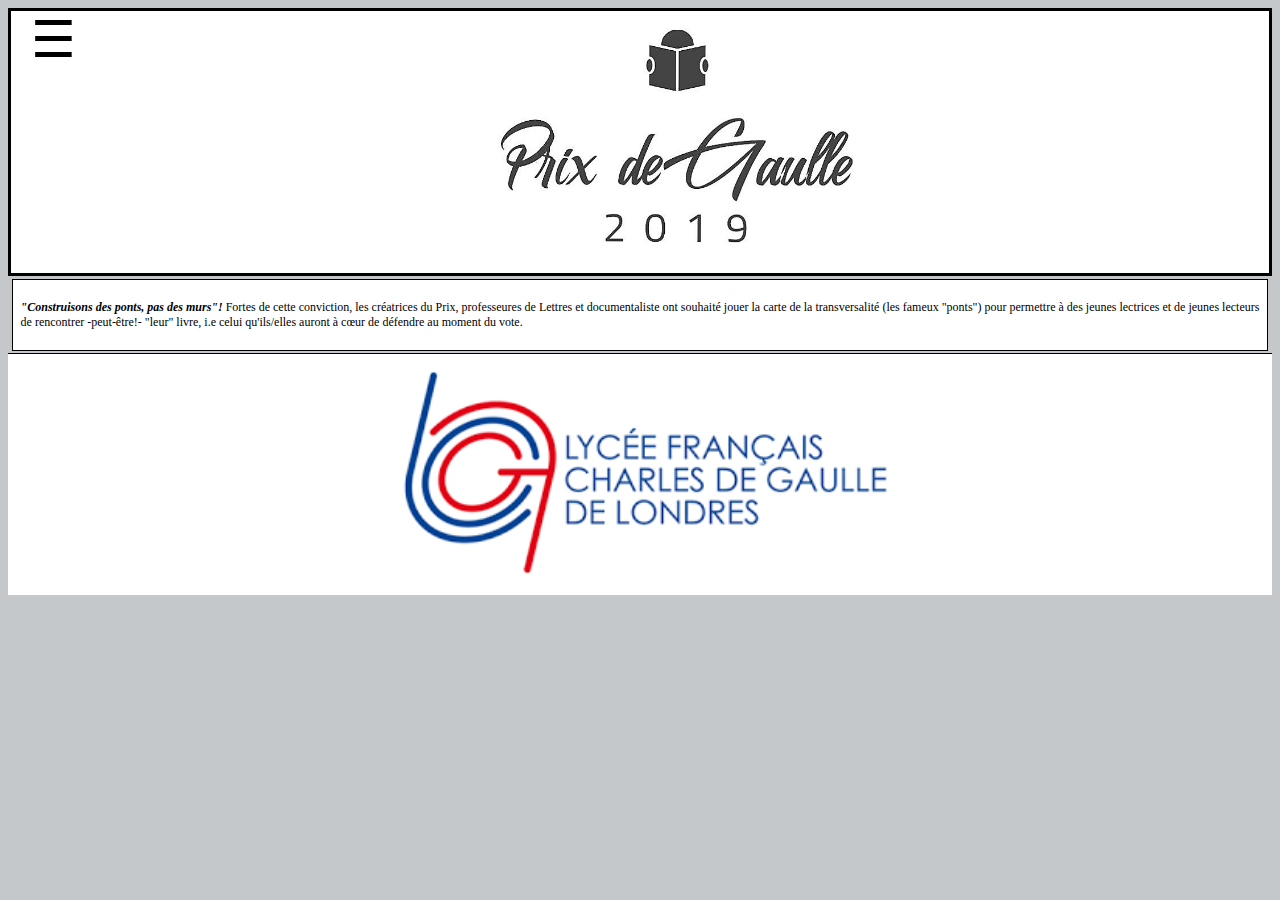
<file: PrixdeGaulle/index.html>
<!Doctype HTML>
<html>
<head>
    <title>Prix De Gaulle - Accueil</title>
    <link rel="stylesheet" href="mobile.css" type="text/css"/>
    <link rel="stylesheet" media="(max-width: 700px)" href="mobile.css">
    <meta name="viewport" content="width=device-width, initial-scale=1.0">
    <meta charset="utf-8">
    <link rel="shortcut icon" href="http://www.lyceefrancais.org.uk/sites/lfcg/themes/lfcg/favicon.ico">
</head>
<body>
    
    
    <div id="mySidenav" class="sidenav">
        <a href="index.html"><img src="images/logos/pdg_logo.jpg" alt="pdg_logo" style="height: 80px; max-width: 100%; border-radius: 50%"></a>
        <a href="javascript:void(0)" class="closebtn" onclick="closeNav()">&times;</a>
        <a href="index.html">Accueil</a>
        <a href="selection.html">Séléction</a>
        <a href="auteurs.html">Auteurs</a>
        <a href="http://www.lyceefrancais.org.uk/">Lycée Français</a>
        <a href="https://www.instagram.com/prixdegaulle/?hl=en">Instagram</a>
</div>
    <script>
function openNav() {
  document.getElementById("mySidenav").style.width = "300px";
}

function closeNav() {
  document.getElementById("mySidenav").style.width = "0";
}
</script>    
    <div class="nav_menu">
         <a target="_blank" href="http://www.lyceefrancais.org.uk/">
             <img src="images/logos/download.png" alt="lfcg_logo" id="lfcg_logo"></a>
        <a target="_blank" href="https://www.instagram.com/prixdegaulle/?hl=en" >
            <img src="images/logos/insta_logo.jpg" id="insta_logo" alt="intagram_logo">
        </a>
        <a href="index.html">
            <img id="pdg_logo" src="images/logos/pdg_logo.jpg">
        </a>
        
            <span style="font-size:50px ;cursor:pointer; float: left; margin-left: 20px" onclick="openNav()">&#9776;</span>
        
        <br style="clear: both;" />
        <div class="nav">
        <a class="button" href="index.html" class="nav" style="border-bottom-color: blue" id="active">
            Accueil
        </a>
        <a class="button" href="selection.html" class="nav" style="border-bottom-color: lightgray">
            Séléction
        </a>
        <a class="button" href="auteurs.html" class="nav" style="border-bottom-color: red">
            Auteurs
        </a>
        </div>
    </div>
    <div class="main_text">
        <p><i><b>"Construisons des ponts, pas des murs"!</b></i> Fortes de cette conviction, les créatrices du Prix, professeures de Lettres et documentaliste ont souhaité jouer la carte de la transversalité (les fameux "ponts") pour permettre à des jeunes lectrices et de jeunes lecteurs de rencontrer -peut-être!- "leur" livre, i.e celui qu'ils/elles auront à cœur de défendre au moment du vote.</p>
    </div>
    <div class="footer">
        <a href="http://www.lyceefrancais.org.uk/" target="_blank"><img src="images/logos/download.png" alt="lfcg_logo" id="footer_logo"></a>
    </div>
</body>
</html>
</file>
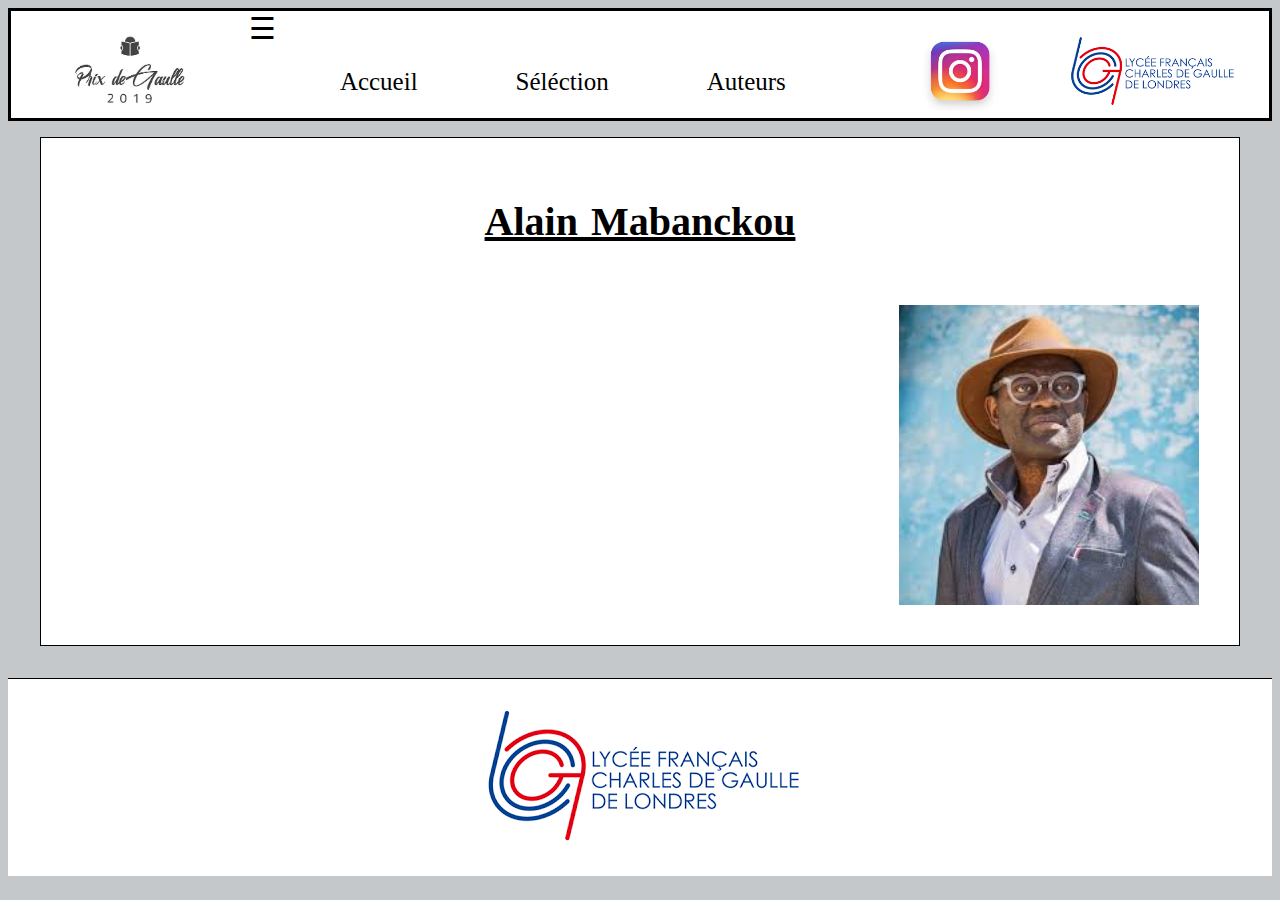
<file: PrixdeGaulle/alain_mabanckou.html>
<!Doctype HTML>
<html>
<head>
    <title>Prix De Gaulle - Alain Mabanckou</title>
    <link rel="stylesheet" href="main.css" type="text/css"/>
    <meta name="viewport" content="width=device-width, initial-scale=1.0">
    <meta charset="utf-8">
    <link rel="shortcut icon" href="http://www.lyceefrancais.org.uk/sites/lfcg/themes/lfcg/favicon.ico">
    <link rel="stylesheet" media="(max-width: 700px)" href="mobile.css">
</head>
<body>
    <div id="mySidenav" class="sidenav">
        <a href="javascript:void(0)" class="closebtn" onclick="closeNav()">&times;</a>
        <a href="index.html">Accueil</a>
        <a href="selection.html">Séléction</a>
        <a href="auteurs.html">Auteurs</a>
        <a href="http://www.lyceefrancais.org.uk/" target="_blank">Lycée Français</a>
        <a href="https://www.instagram.com/prixdegaulle/?hl=en" target="_blank">Instagram</a>
</div>
    <script>
function openNav() {
  document.getElementById("mySidenav").style.width = "300px";
}

function closeNav() {
  document.getElementById("mySidenav").style.width = "0";
}
</script>
    
    <div class="nav_menu">
         <a target="_blank" href="http://www.lyceefrancais.org.uk/">
             <img src="images/logos/download.png" alt="lfcg_logo" id="lfcg_logo"></a>
        <a target="_blank" href="https://www.instagram.com/prixdegaulle/?hl=en" >
            <img src="images/logos/insta_logo.jpg" id="insta_logo" alt="intagram_logo">
        </a>
        <a href="index.html">
            <img id="pdg_logo" src="images/logos/pdg_logo.jpg">
        </a>
        
        <span style="font-size:30px;cursor:pointer" onclick="openNav()">&#9776;</span>
        
        <div class="nav">
        <a class="button" href="index.html" class="nav" style="border-bottom-color: blue">
            Accueil
        </a>
        <a class="button" href="selection.html" class="nav" style="border-bottom-color: lightgray">
            Séléction
        </a>
        <a class="button" href="auteurs.html" class="nav" style="border-bottom-color: red">
            Auteurs
        </a>
        </div>
    </div>
   <div class="main_text">
        <h3>Alain Mabanckou</h3>
        <p></p>
        <img src="images/author_photos/A_MABANCKOU.jpeg" alt="alain_mackanbou" class="main_authors">
       <br style="clear: both;" />
    </div>
        <div class="footer">
        <a href="http://www.lyceefrancais.org.uk/" target="_blank"><img src="images/logos/download.png" alt="lfcg_logo"></a>
    </div>
</body>
</html>
</file>
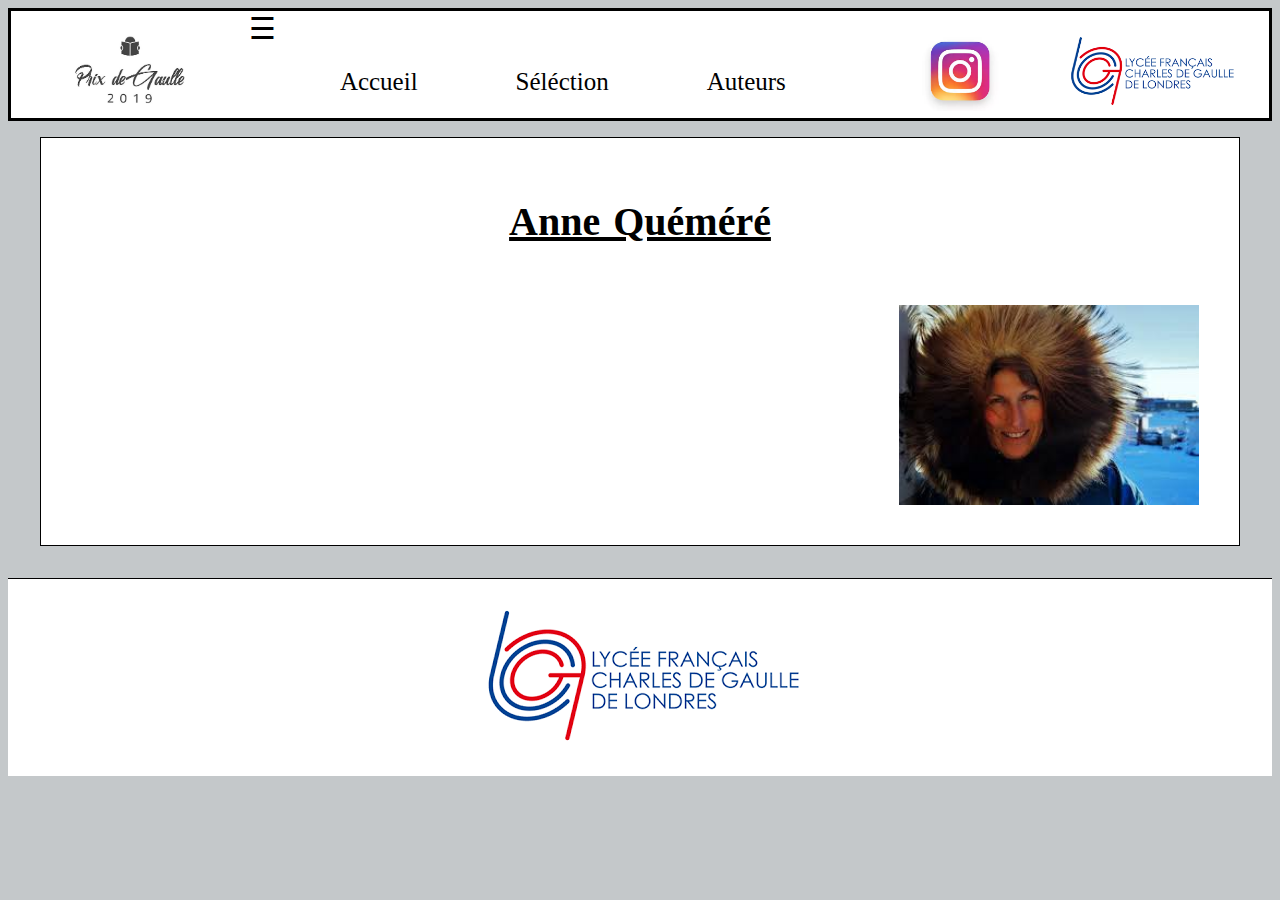
<file: PrixdeGaulle/anne_quemere.html>
<!Doctype HTML>
<html>
<head>
    <title>Prix De Gaulle - Anne Quémére</title>
    <link rel="stylesheet" href="main.css" type="text/css"/>
    <meta name="viewport" content="width=device-width, initial-scale=1.0">
    <meta charset="utf-8">
    <link rel="shortcut icon" href="http://www.lyceefrancais.org.uk/sites/lfcg/themes/lfcg/favicon.ico">
    <link rel="stylesheet" media="(max-width: 700px)" href="mobile.css">
</head>
<body>
    <div id="mySidenav" class="sidenav">
        <a href="javascript:void(0)" class="closebtn" onclick="closeNav()">&times;</a>
        <a href="index.html">Accueil</a>
        <a href="selection.html">Séléction</a>
        <a href="auteurs.html">Auteurs</a>
        <a href="http://www.lyceefrancais.org.uk/">Lycée Français</a>
        <a href="https://www.instagram.com/prixdegaulle/?hl=en">Instagram</a>
</div>
    <script>
function openNav() {
  document.getElementById("mySidenav").style.width = "300px";
}

function closeNav() {
  document.getElementById("mySidenav").style.width = "0";
}
</script>
    
    <div class="nav_menu">
         <a target="_blank" href="http://www.lyceefrancais.org.uk/">
             <img src="images/logos/download.png" alt="lfcg_logo" id="lfcg_logo"></a>
        <a target="_blank" href="https://www.instagram.com/prixdegaulle/?hl=en" >
            <img src="images/logos/insta_logo.jpg" id="insta_logo" alt="intagram_logo">
        </a>
        <a href="index.html">
            <img id="pdg_logo" src="images/logos/pdg_logo.jpg">
        </a>
        
        <span style="font-size:30px;cursor:pointer" onclick="openNav()">&#9776;</span>
        
        <div class="nav">
        <a class="button" href="index.html" class="nav" style="border-bottom-color: blue">
            Accueil
        </a>
        <a class="button" href="selection.html" class="nav" style="border-bottom-color: lightgray">
            Séléction
        </a>
        <a class="button" href="auteurs.html" class="nav" style="border-bottom-color: red">
            Auteurs
        </a>
        </div>
    </div>
<div class="main_text">
        <h3>Anne Quéméré</h3>
        <p></p>
        <img src="images/author_photos/A_QUEMERE.jpeg" alt="anne_quemere" class="main_authors">
        <br style="clear: both;" />
    </div>
        <div class="footer">
        <a href="http://www.lyceefrancais.org.uk/" target="_blank"><img src="images/logos/download.png" alt="lfcg_logo"></a>
    </div>
</body>
</html>
</file>
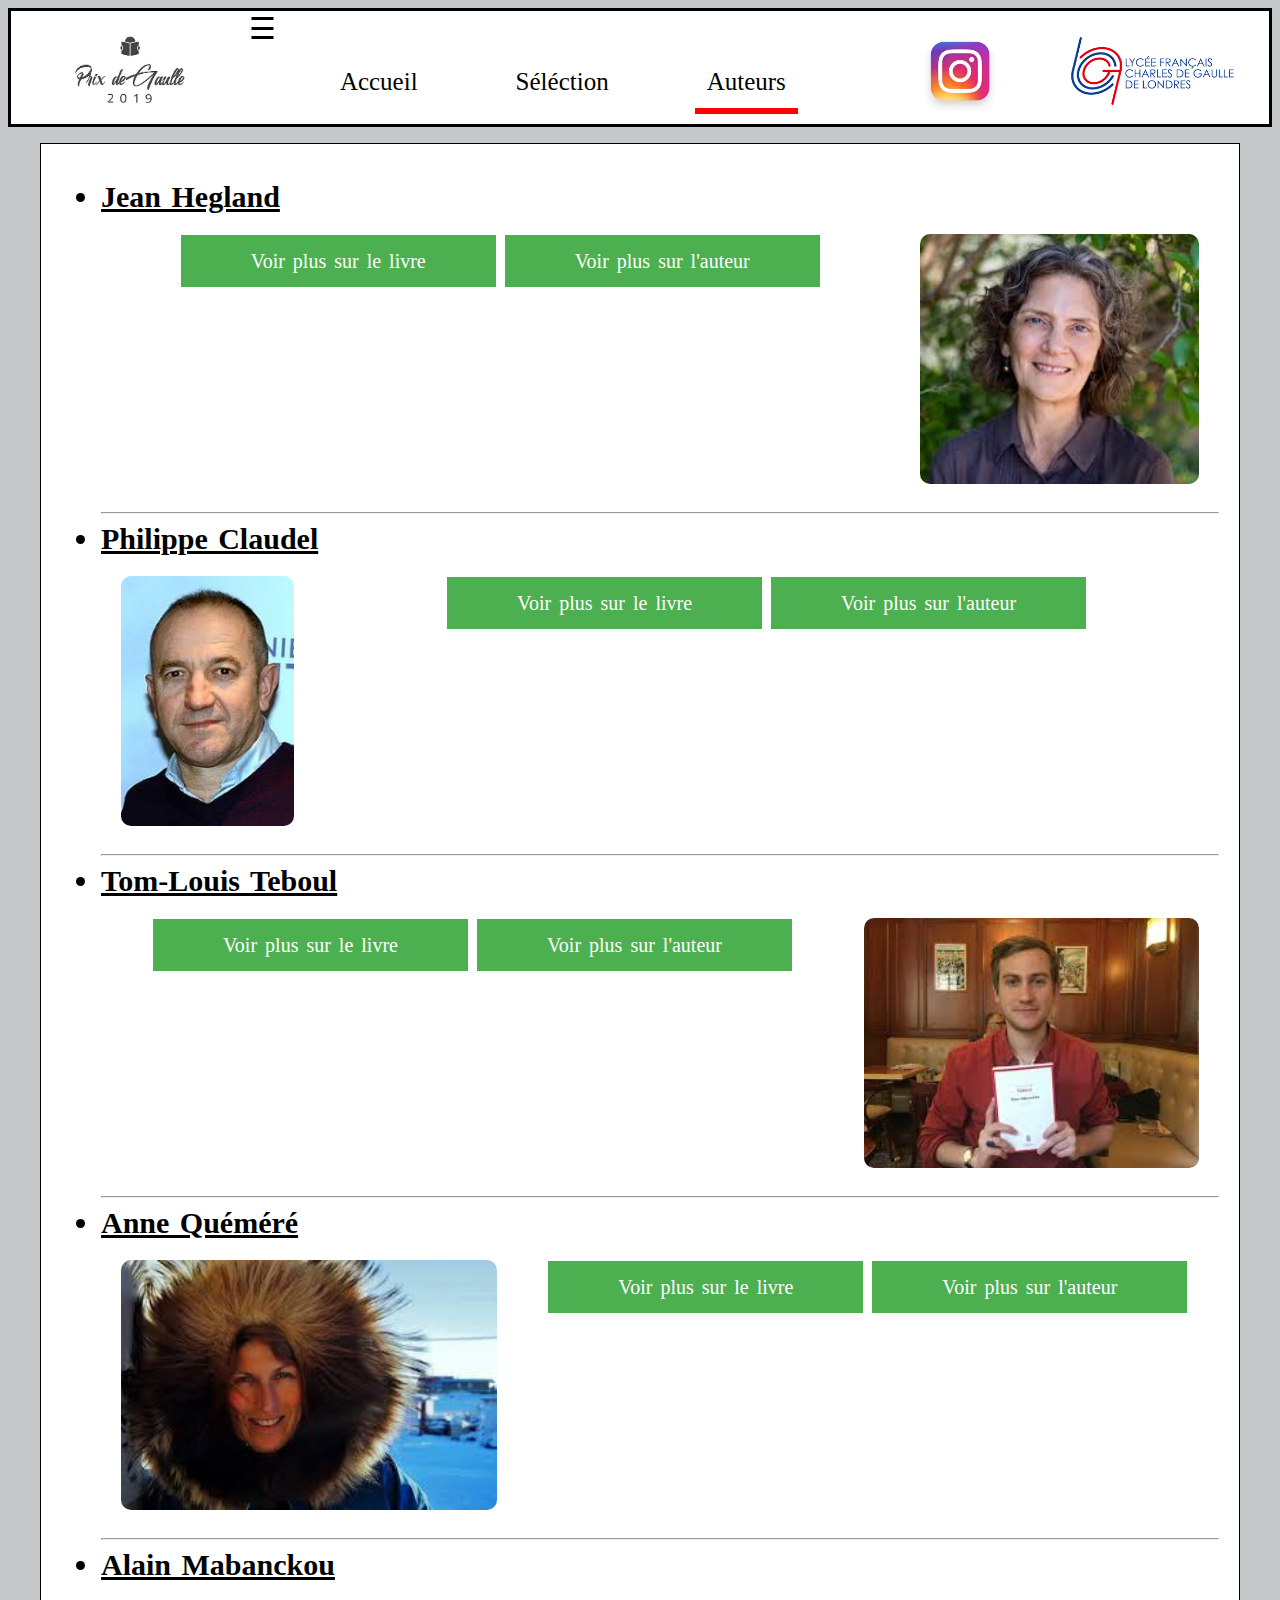
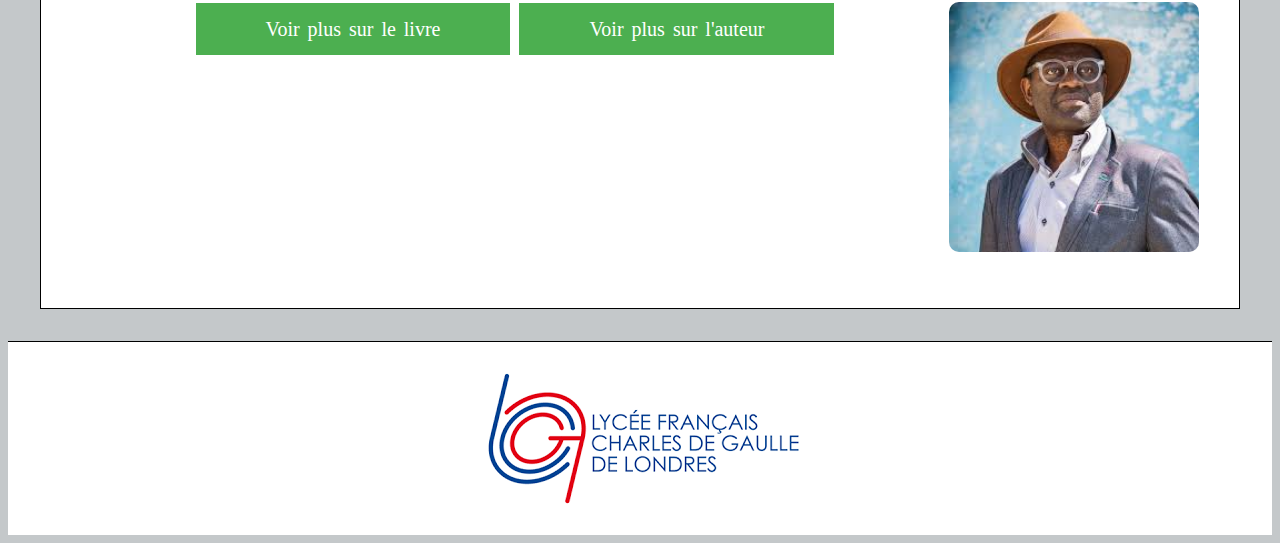
<file: PrixdeGaulle/auteurs.html>
<html>
<head>
    <title>Prix De Gaulle -Auteurs</title>
    <link rel="stylesheet" href="main.css" type="text/css"/>
    <meta name="viewport" content="width=device-width, initial-scale=1.0">
    <meta charset="utf-8">
    <link rel="shortcut icon" href="http://www.lyceefrancais.org.uk/sites/lfcg/themes/lfcg/favicon.ico">
    <link rel="stylesheet" media="(max-width: 700px)" href="mobile.css">
</head>
<body>
    <div id="mySidenav" class="sidenav">
        <a href="javascript:void(0)" class="closebtn" onclick="closeNav()">&times;</a>
        <a href="index.html">Accueil</a>
        <a href="selection.html">Séléction</a>
        <a href="auteurs.html">Auteurs</a>
        <a href="http://www.lyceefrancais.org.uk/">Lycée Français</a>
        <a href="https://www.instagram.com/prixdegaulle/?hl=en">Instagram</a>
</div>
    <script>
function openNav() {
  document.getElementById("mySidenav").style.width = "300px";
}

function closeNav() {
  document.getElementById("mySidenav").style.width = "0";
}
</script>
    
    <div class="nav_menu">
         <a target="_blank" href="http://www.lyceefrancais.org.uk/">
             <img src="images/logos/download.png" alt="lfcg_logo" id="lfcg_logo"></a>
        <a target="_blank" href="https://www.instagram.com/prixdegaulle/?hl=en" >
            <img src="images/logos/insta_logo.jpg" id="insta_logo" alt="intagram_logo">
        </a>
        <a href="index.html">
            <img id="pdg_logo" src="images/logos/pdg_logo.jpg">
        </a>
        
        <span style="font-size:30px;cursor:pointer" onclick="openNav()">&#9776;</span>
        
        <div class="nav">
        <a class="button" href="index.html" class="nav" style="border-bottom-color: blue">
            Accueil
        </a>
        <a class="button" href="selection.html" class="nav" style="border-bottom-color: lightgray">
            Séléction
        </a>
        <a class="button" href="auteurs.html" class="nav" style="border-bottom-color: red" id="active">
            Auteurs
        </a>
        </div>
    </div>
    <div class="main_text">
        <ul>
            <li>Jean Hegland</li>
                <img src = "images/author_photos/J_HEGLAND.jpeg" alt="Jean Hegland" id="author_pictures" style="float:right">
                <div class="vm_button_container">
                    <br><br>
                <a href="dans_la_foret.html" class="vm_button">Voir plus sur le livre</a>
                <a href="jean_hegland.html" class="vm_button">Voir plus sur l'auteur</a>
            </div>
            <br style="clear: both;" />
            <hr>
            <li>Philippe Claudel</li>
            <img src = "images/author_photos/P_CLAUDEL.jpeg" alt="Philipe Claudel" id="author_pictures" style="float:left">
                <div class="vm_button_container">
                    <br><br>
                <a href="larchipel_du_chien.html" class="vm_button">Voir plus sur le livre</a>
                <a href="philippe_claudel.html" class="vm_button">Voir plus sur l'auteur</a>
            </div>
            <br style="clear: both;" />
            <hr>
            <li>Tom-Louis Teboul</li>
            <img src = "images/author_photos/TL_TEBOUL.jpeg" alt="Tom-Louis Teboul" id="author_pictures" style="float:right">
                <div class="vm_button_container">
                    <br><br>
                <a href="vies_deposees.html" class="vm_button">Voir plus sur le livre</a>
                <a href="tom-louis_teboul.html" class="vm_button">Voir plus sur l'auteur</a>
            </div>
            <br style="clear: both;" />
            <hr>
            <li>Anne Quéméré</li>
            <img src = "images/author_photos/A_QUEMERE.jpeg" alt="Anne Quéméré" id="author_pictures" style="float:left">
                <div class="vm_button_container">
                    <br><br>
                <a href="lhomme_qui_parle_juste.html" class="vm_button">Voir plus sur le livre</a>
                <a href="anne_quemere.html" class="vm_button">Voir plus sur l'auteur</a>
            </div>
            <br style="clear: both;" />
            <hr>
            <li>Alain Mabanckou</li>
            <img src = "images/author_photos/A_MABANCKOU.jpeg" alt="Alain Mabanckou" id="author_pictures" style="float:right">
                <div class="vm_button_container">
                    <br><br>
                <a href="les_cigognes_sont_immortelles.html" class="vm_button">Voir plus sur le livre</a>
                <a href="alain_mabanckou.html" class="vm_button">Voir plus sur l'auteur</a>
            </div>
            <br style="clear: both;" />
        </ul>
    </div>
    <div class="footer">
        <a href="http://www.lyceefrancais.org.uk/" target="_blank"><img src="images/logos/download.png" alt="lfcg_logo"></a>
    </div>
</body>
</html>
</file>
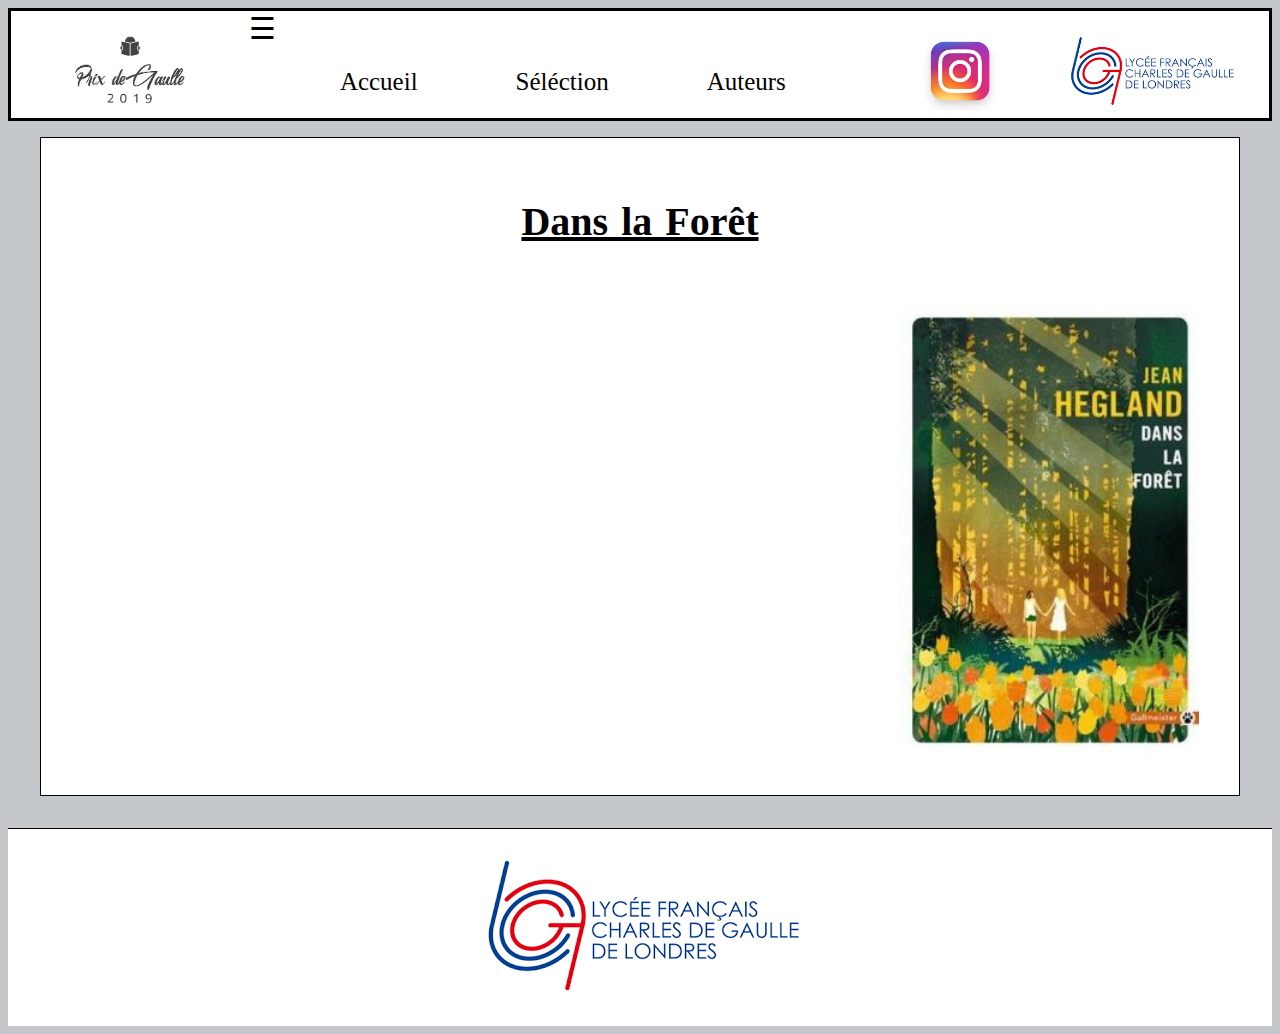
<file: PrixdeGaulle/dans_la_foret.html>
<!Doctype HTML>
<html>
<head>
    <title>Prix De Gaulle - Dans la Forêt</title>
    <link rel="stylesheet" href="main.css" type="text/css"/>
    <meta name="viewport" content="width=device-width, initial-scale=1.0">
    <meta charset="utf-8">
    <link rel="shortcut icon" href="http://www.lyceefrancais.org.uk/sites/lfcg/themes/lfcg/favicon.ico">
    <link rel="stylesheet" media="(max-width: 700px)" href="mobile.css">
</head>
<body>
    <div id="mySidenav" class="sidenav">
        <a href="javascript:void(0)" class="closebtn" onclick="closeNav()">&times;</a>
        <a href="index.html">Accueil</a>
        <a href="selection.html">Séléction</a>
        <a href="auteurs.html">Auteurs</a>
        <a href="http://www.lyceefrancais.org.uk/">Lycée Français</a>
        <a href="https://www.instagram.com/prixdegaulle/?hl=en">Instagram</a>
</div>
    <script>
function openNav() {
  document.getElementById("mySidenav").style.width = "300px";
}

function closeNav() {
  document.getElementById("mySidenav").style.width = "0";
}
</script>
    
    <div class="nav_menu">
         <a target="_blank" href="http://www.lyceefrancais.org.uk/">
             <img src="images/logos/download.png" alt="lfcg_logo" id="lfcg_logo"></a>
        <a target="_blank" href="https://www.instagram.com/prixdegaulle/?hl=en" >
            <img src="images/logos/insta_logo.jpg" id="insta_logo" alt="intagram_logo">
        </a>
        <a href="index.html">
            <img id="pdg_logo" src="images/logos/pdg_logo.jpg">
        </a>
        
        <span style="font-size:30px;cursor:pointer" onclick="openNav()">&#9776;</span>
        
        <div class="nav">
        <a class="button" href="index.html" class="nav" style="border-bottom-color: blue">
            Accueil
        </a>
        <a class="button" href="selection.html" class="nav" style="border-bottom-color: lightgray">
            Séléction
        </a>
        <a class="button" href="auteurs.html" class="nav" style="border-bottom-color: red">
            Auteurs
        </a>
        </div>
    </div>
<div class="main_text">
        <h3>Dans la Forêt</h3>
        <p></p>
        <img src="images/book_covers/dans_la_foret.jpg" alt="dans_la_foret" class="main_book_covers">
        <br style="clear: both;" />
    </div>
        <div class="footer">
        <a href="http://www.lyceefrancais.org.uk/" target="_blank"><img src="images/logos/download.png" alt="lfcg_logo"></a>
    </div>
</body>
</html>
</file>
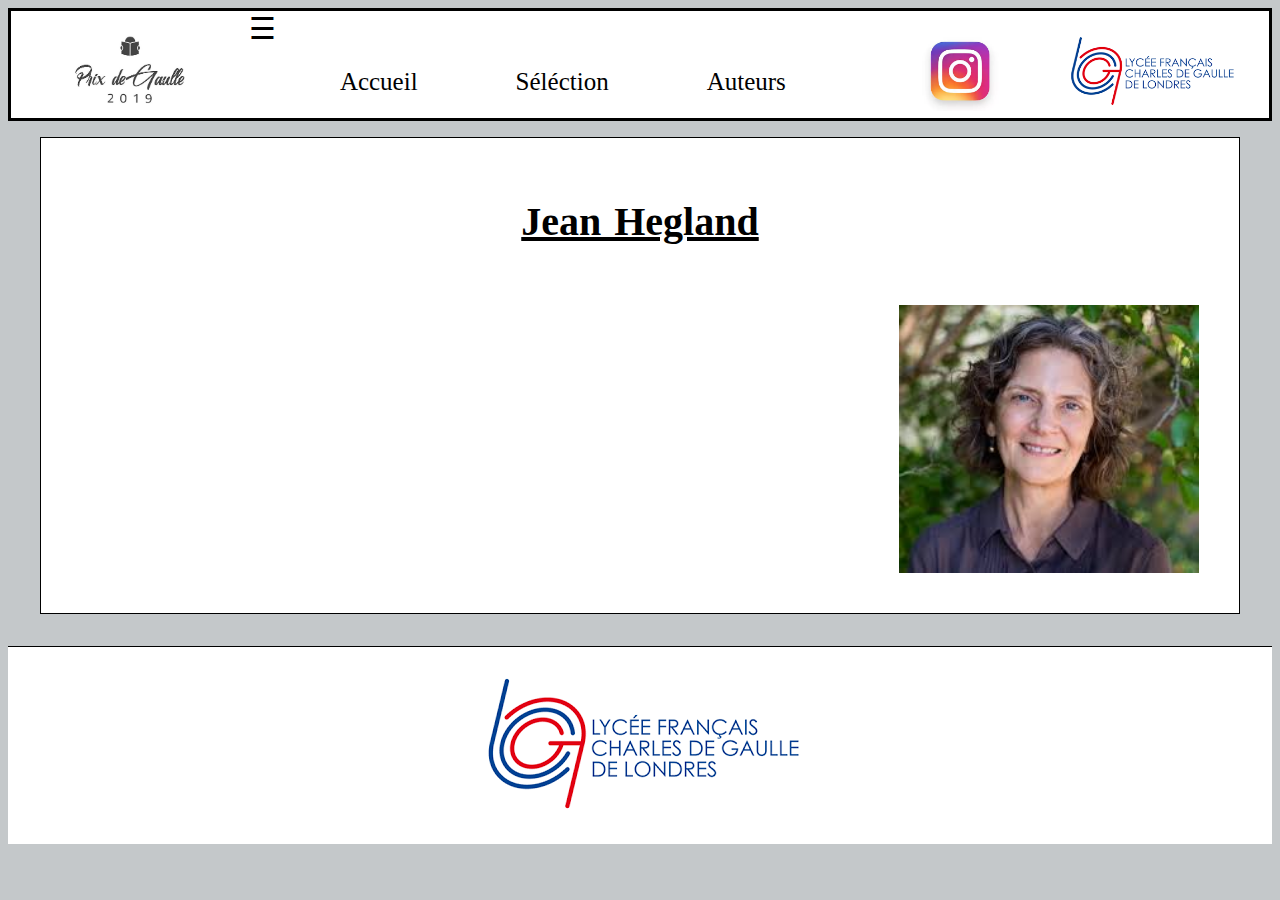
<file: PrixdeGaulle/jean_hegland.html>
<!Doctype HTML>
<html>
<head>
    <title>Prix De Gaulle - Jean Hegland</title>
    <link rel="stylesheet" href="main.css" type="text/css"/>
    <meta name="viewport" content="width=device-width, initial-scale=1.0">
    <meta charset="utf-8">
    <link rel="shortcut icon" href="http://www.lyceefrancais.org.uk/sites/lfcg/themes/lfcg/favicon.ico">
    <link rel="stylesheet" media="(max-width: 700px)" href="mobile.css">
</head>
<body>
    <div id="mySidenav" class="sidenav">
        <a href="javascript:void(0)" class="closebtn" onclick="closeNav()">&times;</a>
        <a href="index.html">Accueil</a>
        <a href="selection.html">Séléction</a>
        <a href="auteurs.html">Auteurs</a>
        <a href="http://www.lyceefrancais.org.uk/">Lycée Français</a>
        <a href="https://www.instagram.com/prixdegaulle/?hl=en">Instagram</a>
</div>
    <script>
function openNav() {
  document.getElementById("mySidenav").style.width = "300px";
}

function closeNav() {
  document.getElementById("mySidenav").style.width = "0";
}
</script>
    
    <div class="nav_menu">
         <a target="_blank" href="http://www.lyceefrancais.org.uk/">
             <img src="images/logos/download.png" alt="lfcg_logo" id="lfcg_logo"></a>
        <a target="_blank" href="https://www.instagram.com/prixdegaulle/?hl=en" >
            <img src="images/logos/insta_logo.jpg" id="insta_logo" alt="intagram_logo">
        </a>
        <a href="index.html">
            <img id="pdg_logo" src="images/logos/pdg_logo.jpg">
        </a>
        
        <span style="font-size:30px;cursor:pointer" onclick="openNav()">&#9776;</span>
        
        <div class="nav">
        <a class="button" href="index.html" class="nav" style="border-bottom-color: blue">
            Accueil
        </a>
        <a class="button" href="selection.html" class="nav" style="border-bottom-color: lightgray">
            Séléction
        </a>
        <a class="button" href="auteurs.html" class="nav" style="border-bottom-color: red">
            Auteurs
        </a>
        </div>
    </div>
    <div class="main_text">
        <h3>Jean Hegland</h3>
        <p></p>
        <img src="images/author_photos/J_HEGLAND.jpeg" alt="jean_hegland" class="main_authors">
        <br style="clear: both;" />
    </div>
        <div class="footer">
        <a href="http://www.lyceefrancais.org.uk/" target="_blank"><img src="images/logos/download.png" alt="lfcg_logo"></a>
    </div>
</body>
</html>
</file>
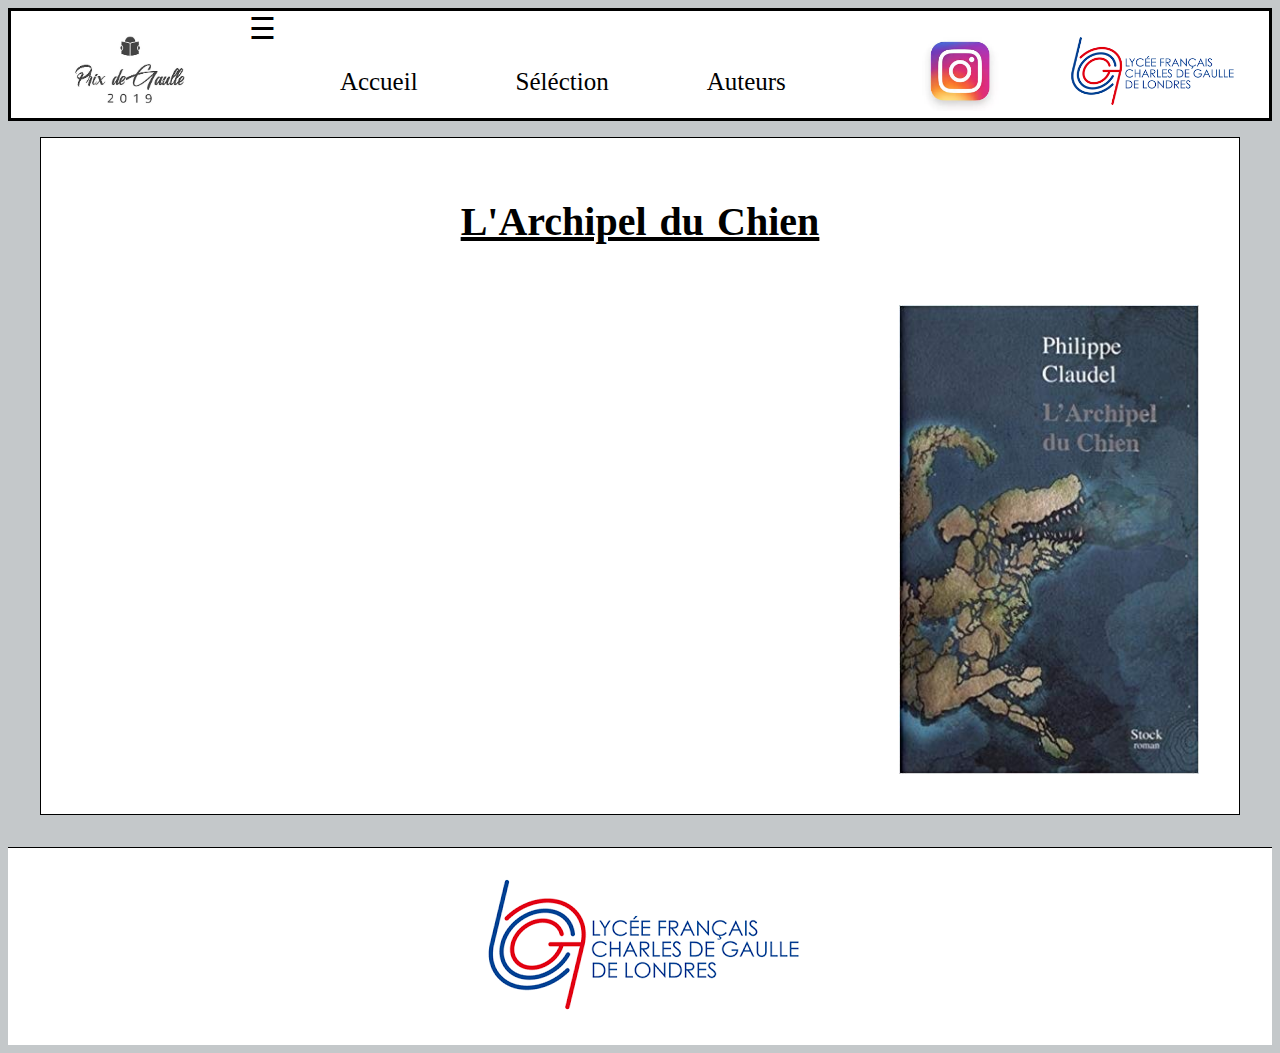
<file: PrixdeGaulle/larchipel_du_chien.html>
<!Doctype HTML>
<html>
<head>
    <title>Prix De Gaulle - L'Archipel du Chien</title>
    <link rel="stylesheet" href="main.css" type="text/css"/>
    <meta name="viewport" content="width=device-width, initial-scale=1.0">
    <meta charset="utf-8">
    <link rel="shortcut icon" href="http://www.lyceefrancais.org.uk/sites/lfcg/themes/lfcg/favicon.ico">
    <link rel="stylesheet" media="(max-width: 700px)" href="mobile.css">
</head>
<body>
    <div id="mySidenav" class="sidenav">
        <a href="javascript:void(0)" class="closebtn" onclick="closeNav()">&times;</a>
        <a href="index.html">Accueil</a>
        <a href="selection.html">Séléction</a>
        <a href="auteurs.html">Auteurs</a>
        <a href="http://www.lyceefrancais.org.uk/">Lycée Français</a>
        <a href="https://www.instagram.com/prixdegaulle/?hl=en">Instagram</a>
</div>
    <script>
function openNav() {
  document.getElementById("mySidenav").style.width = "300px";
}

function closeNav() {
  document.getElementById("mySidenav").style.width = "0";
}
</script>
    
    <div class="nav_menu">
         <a target="_blank" href="http://www.lyceefrancais.org.uk/">
             <img src="images/logos/download.png" alt="lfcg_logo" id="lfcg_logo"></a>
        <a target="_blank" href="https://www.instagram.com/prixdegaulle/?hl=en" >
            <img src="images/logos/insta_logo.jpg" id="insta_logo" alt="intagram_logo">
        </a>
        <a href="index.html">
            <img id="pdg_logo" src="images/logos/pdg_logo.jpg">
        </a>
        
        <span style="font-size:30px;cursor:pointer" onclick="openNav()">&#9776;</span>
        
        <div class="nav">
        <a class="button" href="index.html" class="nav" style="border-bottom-color: blue">
            Accueil
        </a>
        <a class="button" href="selection.html" class="nav" style="border-bottom-color: lightgray">
            Séléction
        </a>
        <a class="button" href="auteurs.html" class="nav" style="border-bottom-color: red">
            Auteurs
        </a>
        </div>
    </div>
<div class="main_text">
        <h3>L'Archipel du Chien</h3>
        <p></p>
        <img src="images/book_covers/larchipel_du_chien.jpg" alt="larchipel_du_chien" class="main_book_covers">
        <br style="clear: both;" />
    </div>
        <div class="footer">
        <a href="http://www.lyceefrancais.org.uk/" target="_blank"><img src="images/logos/download.png" alt="lfcg_logo"></a>
    </div>
</body>
</html>
</file>
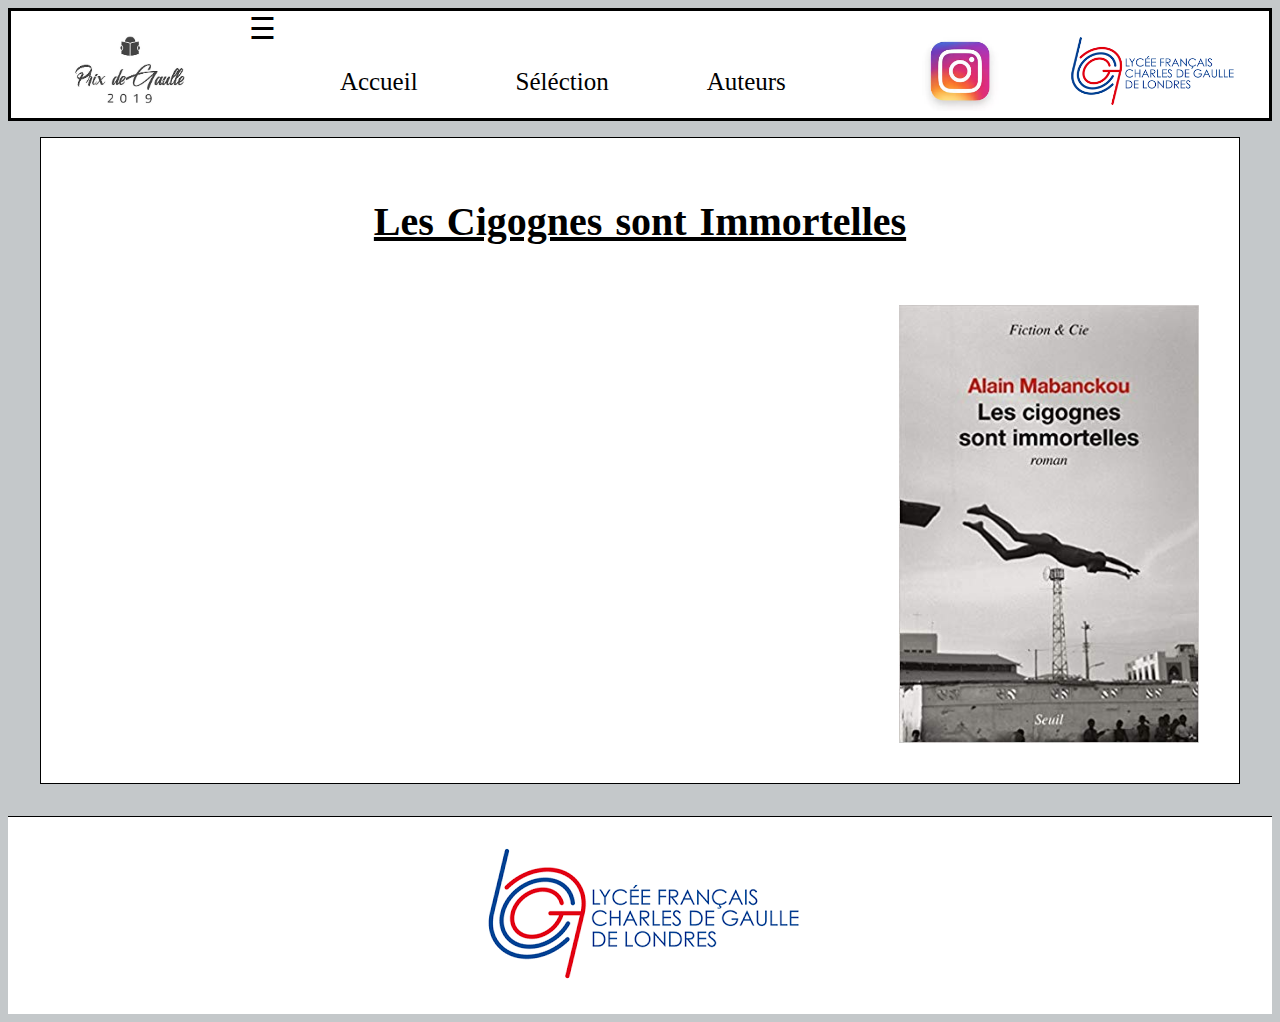
<file: PrixdeGaulle/les_cigognes_sont_immortelles.html>
<!Doctype HTML>
<html>
<head>
    <title>Prix De Gaulle - Les Cigognes sont Immortelles</title>
    <link rel="stylesheet" href="main.css" type="text/css"/>
    <meta name="viewport" content="width=device-width, initial-scale=1.0">
    <meta charset="utf-8">
    <link rel="shortcut icon" href="http://www.lyceefrancais.org.uk/sites/lfcg/themes/lfcg/favicon.ico">
    <link rel="stylesheet" media="(max-width: 700px)" href="mobile.css">
</head>
<body>
    <div id="mySidenav" class="sidenav">
        <a href="javascript:void(0)" class="closebtn" onclick="closeNav()">&times;</a>
        <a href="index.html">Accueil</a>
        <a href="selection.html">Séléction</a>
        <a href="auteurs.html">Auteurs</a>
        <a href="http://www.lyceefrancais.org.uk/">Lycée Français</a>
        <a href="https://www.instagram.com/prixdegaulle/?hl=en">Instagram</a>
</div>
    <script>
function openNav() {
  document.getElementById("mySidenav").style.width = "300px";
}

function closeNav() {
  document.getElementById("mySidenav").style.width = "0";
}
</script>
    
    <div class="nav_menu">
         <a target="_blank" href="http://www.lyceefrancais.org.uk/">
             <img src="images/logos/download.png" alt="lfcg_logo" id="lfcg_logo"></a>
        <a target="_blank" href="https://www.instagram.com/prixdegaulle/?hl=en" >
            <img src="images/logos/insta_logo.jpg" id="insta_logo" alt="intagram_logo">
        </a>
        <a href="index.html">
            <img id="pdg_logo" src="images/logos/pdg_logo.jpg">
        </a>
        
        <span style="font-size:30px;cursor:pointer" onclick="openNav()">&#9776;</span>
        
        <div class="nav">
        <a class="button" href="index.html" class="nav" style="border-bottom-color: blue">
            Accueil
        </a>
        <a class="button" href="selection.html" class="nav" style="border-bottom-color: lightgray">
            Séléction
        </a>
        <a class="button" href="auteurs.html" class="nav" style="border-bottom-color: red">
            Auteurs
        </a>
        </div>
    </div>
<div class="main_text">
        <h3>Les Cigognes sont Immortelles</h3>
        <p></p>
        <img src="images/book_covers/les_cigognes_sont_immortelles.jpg" alt="les_cigognes_sont_immortelles" class="main_book_covers">
    <br style="clear: both;" />
    </div>
        <div class="footer">
        <a href="http://www.lyceefrancais.org.uk/" target="_blank"><img src="images/logos/download.png" alt="lfcg_logo"></a>
        <br style="clear: both;" />
    </div>
</body>
</html>
</file>
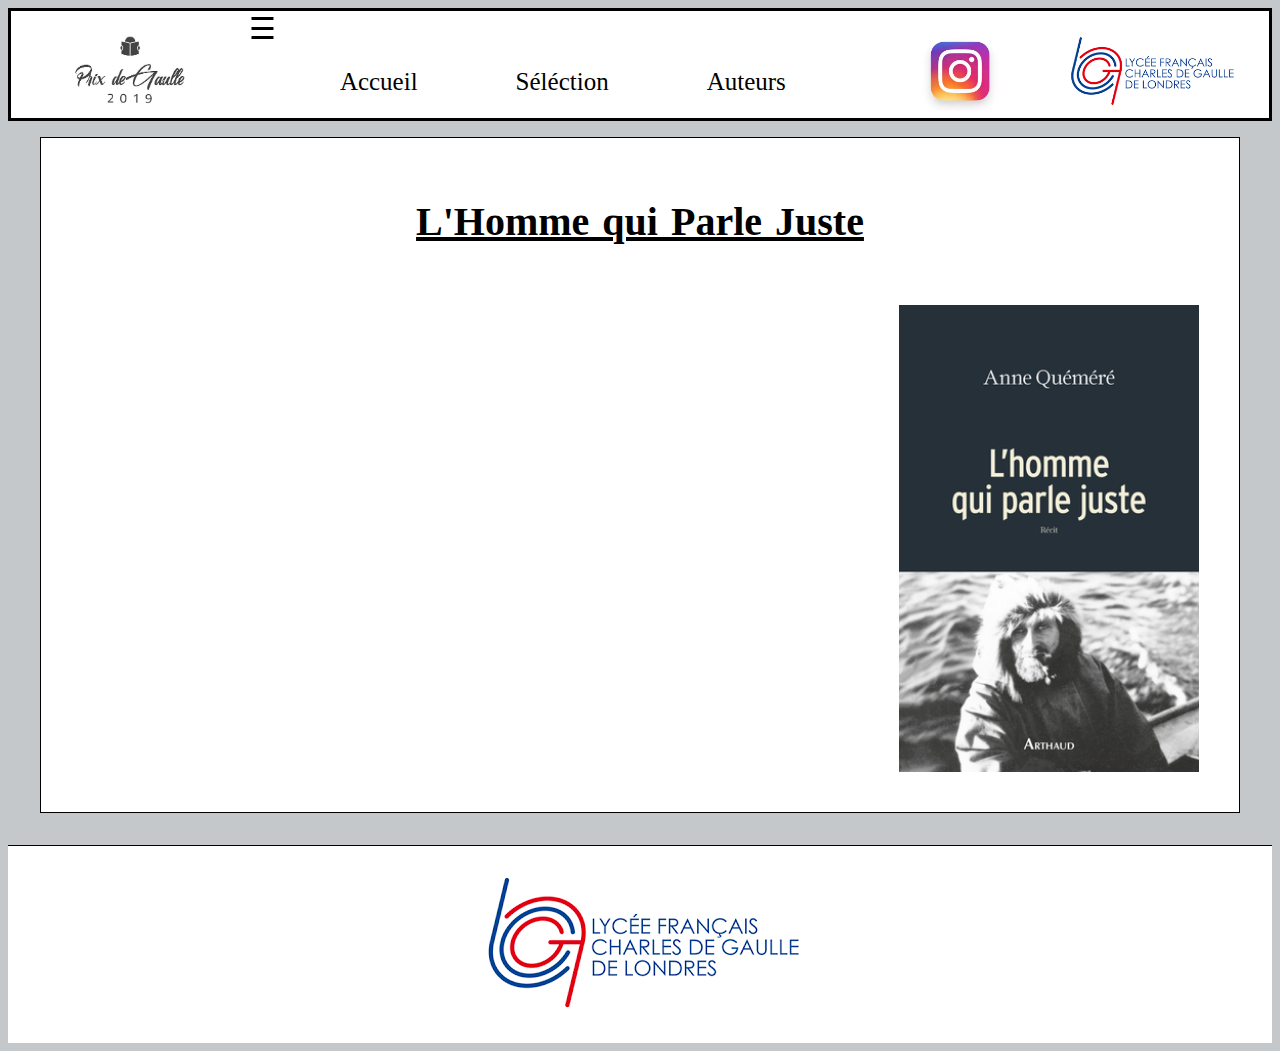
<file: PrixdeGaulle/lhomme_qui_parle_juste.html>
<!Doctype HTML>
<html>
<head>
    <title>Prix De Gaulle - L'Homme qui Parle Juste</title>
    <link rel="stylesheet" href="main.css" type="text/css"/>
    <meta name="viewport" content="width=device-width, initial-scale=1.0">
    <meta charset="utf-8">
    <link rel="shortcut icon" href="http://www.lyceefrancais.org.uk/sites/lfcg/themes/lfcg/favicon.ico">
    <link rel="stylesheet" media="(max-width: 700px)" href="mobile.css">
</head>
<body>
    <div id="mySidenav" class="sidenav">
        <a href="javascript:void(0)" class="closebtn" onclick="closeNav()">&times;</a>
        <a href="index.html">Accueil</a>
        <a href="selection.html">Séléction</a>
        <a href="auteurs.html">Auteurs</a>
        <a href="http://www.lyceefrancais.org.uk/">Lycée Français</a>
        <a href="https://www.instagram.com/prixdegaulle/?hl=en">Instagram</a>
</div>
    <script>
function openNav() {
  document.getElementById("mySidenav").style.width = "300px";
}

function closeNav() {
  document.getElementById("mySidenav").style.width = "0";
}
</script>
    
    <div class="nav_menu">
         <a target="_blank" href="http://www.lyceefrancais.org.uk/">
             <img src="images/logos/download.png" alt="lfcg_logo" id="lfcg_logo"></a>
        <a target="_blank" href="https://www.instagram.com/prixdegaulle/?hl=en" >
            <img src="images/logos/insta_logo.jpg" id="insta_logo" alt="intagram_logo">
        </a>
        <a href="index.html">
            <img id="pdg_logo" src="images/logos/pdg_logo.jpg">
        </a>
        
        <span style="font-size:30px;cursor:pointer" onclick="openNav()">&#9776;</span>
        
        <div class="nav">
        <a class="button" href="index.html" class="nav" style="border-bottom-color: blue">
            Accueil
        </a>
        <a class="button" href="selection.html" class="nav" style="border-bottom-color: lightgray">
            Séléction
        </a>
        <a class="button" href="auteurs.html" class="nav" style="border-bottom-color: red">
            Auteurs
        </a>
        </div>
    </div>
<div class="main_text">
        <h3>L'Homme qui Parle Juste</h3>
        <p></p>
        <img src="images/book_covers/lhomme_qui_parle_juste.jpg" alt="lhomme_qui_parle_juste" class="main_book_covers">
        <br style="clear: both;" />
    </div>
        <div class="footer">
        <a href="http://www.lyceefrancais.org.uk/" target="_blank"><img src="images/logos/download.png" alt="lfcg_logo"></a>
    </div>
</body>
</html>
</file>
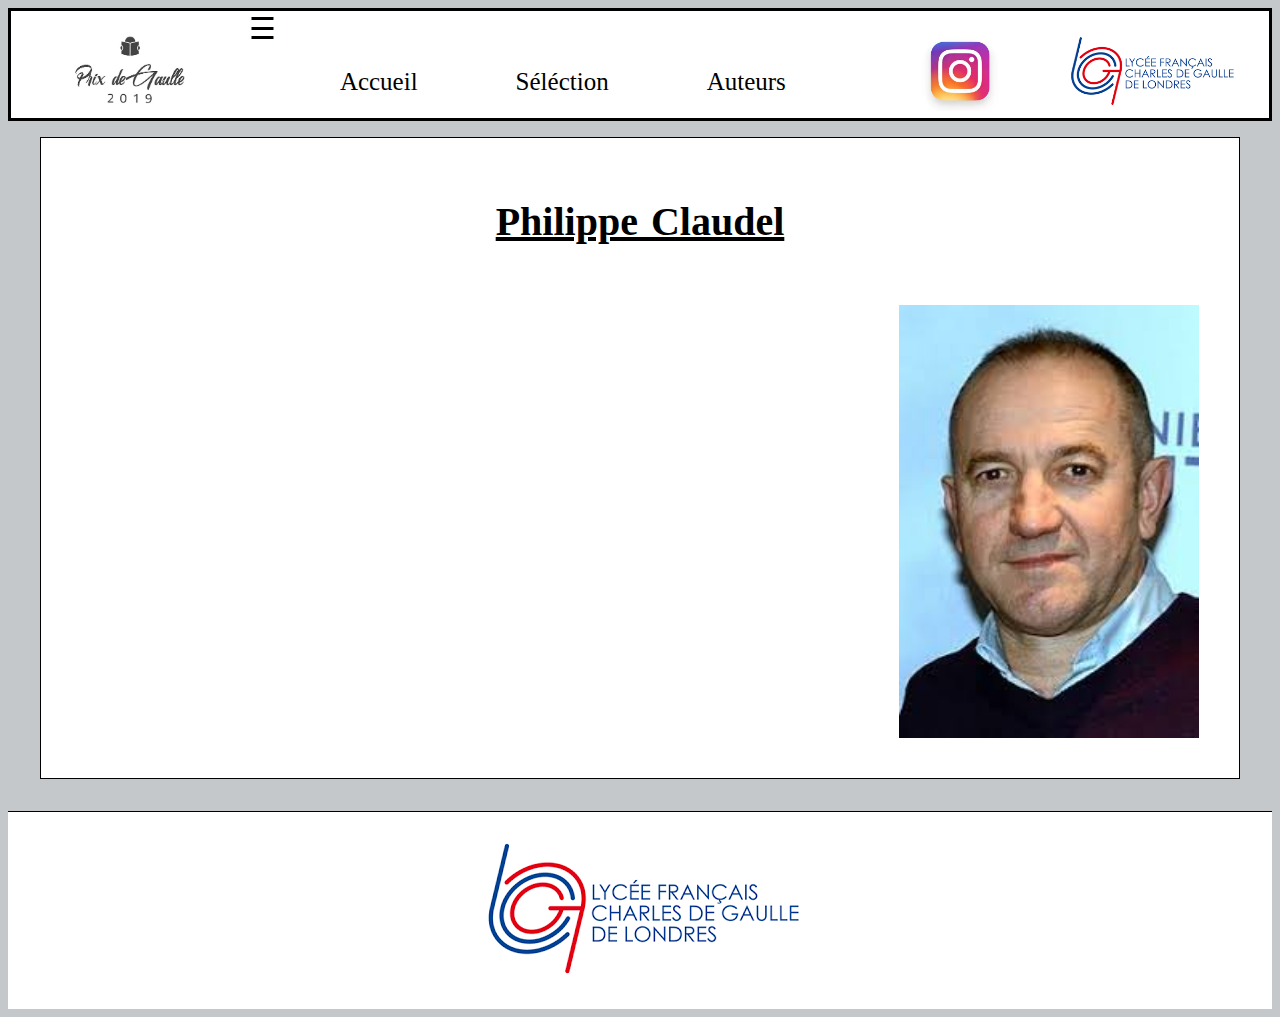
<file: PrixdeGaulle/philippe_claudel.html>
<!Doctype HTML>
<html>
<head>
    <title>Prix De Gaulle - Philippe Claudel</title>
    <link rel="stylesheet" href="main.css" type="text/css"/>
    <meta name="viewport" content="width=device-width, initial-scale=1.0">
    <meta charset="utf-8">
    <link rel="shortcut icon" href="http://www.lyceefrancais.org.uk/sites/lfcg/themes/lfcg/favicon.ico">
    <link rel="stylesheet" media="(max-width: 700px)" href="mobile.css">
</head>
<body>
    <div id="mySidenav" class="sidenav">
        <a href="javascript:void(0)" class="closebtn" onclick="closeNav()">&times;</a>
        <a href="index.html">Accueil</a>
        <a href="selection.html">Séléction</a>
        <a href="auteurs.html">Auteurs</a>
        <a href="http://www.lyceefrancais.org.uk/">Lycée Français</a>
        <a href="https://www.instagram.com/prixdegaulle/?hl=en">Instagram</a>
</div>
    <script>
function openNav() {
  document.getElementById("mySidenav").style.width = "300px";
}

function closeNav() {
  document.getElementById("mySidenav").style.width = "0";
}
</script>
    
    <div class="nav_menu">
         <a target="_blank" href="http://www.lyceefrancais.org.uk/">
             <img src="images/logos/download.png" alt="lfcg_logo" id="lfcg_logo"></a>
        <a target="_blank" href="https://www.instagram.com/prixdegaulle/?hl=en" >
            <img src="images/logos/insta_logo.jpg" id="insta_logo" alt="intagram_logo">
        </a>
        <a href="index.html">
            <img id="pdg_logo" src="images/logos/pdg_logo.jpg">
        </a>
        
        <span style="font-size:30px;cursor:pointer" onclick="openNav()">&#9776;</span>
        
        <div class="nav">
        <a class="button" href="index.html" class="nav" style="border-bottom-color: blue">
            Accueil
        </a>
        <a class="button" href="selection.html" class="nav" style="border-bottom-color: lightgray">
            Séléction
        </a>
        <a class="button" href="auteurs.html" class="nav" style="border-bottom-color: red">
            Auteurs
        </a>
        </div>
    </div>
<div class="main_text">
        <h3>Philippe Claudel</h3>
        <p></p>
        <img src="images/author_photos/P_CLAUDEL.jpeg" alt="philippe_claudel" class="main_authors">
        <br style="clear: both;" />
    </div>
        <div class="footer">
        <a href="http://www.lyceefrancais.org.uk/" target="_blank"><img src="images/logos/download.png" alt="lfcg_logo"></a>
    </div>
</body>
</html>
</file>
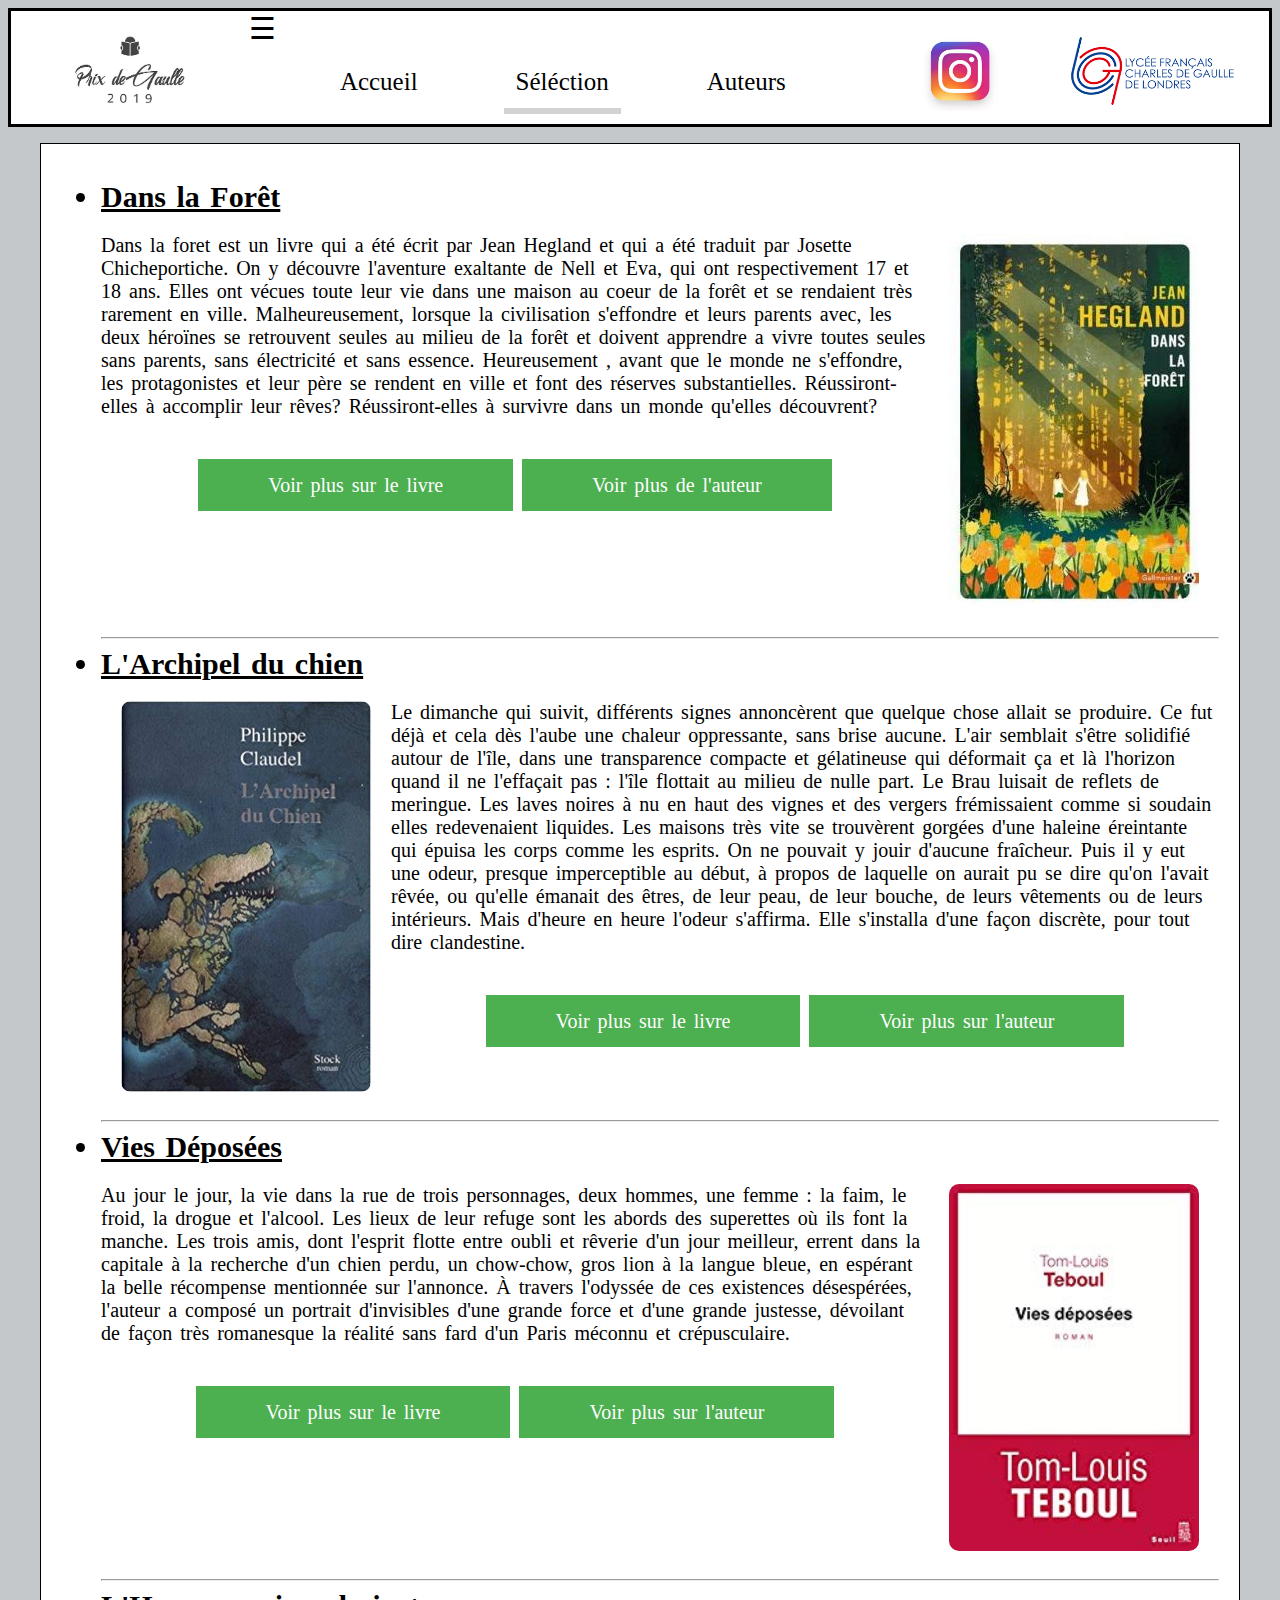
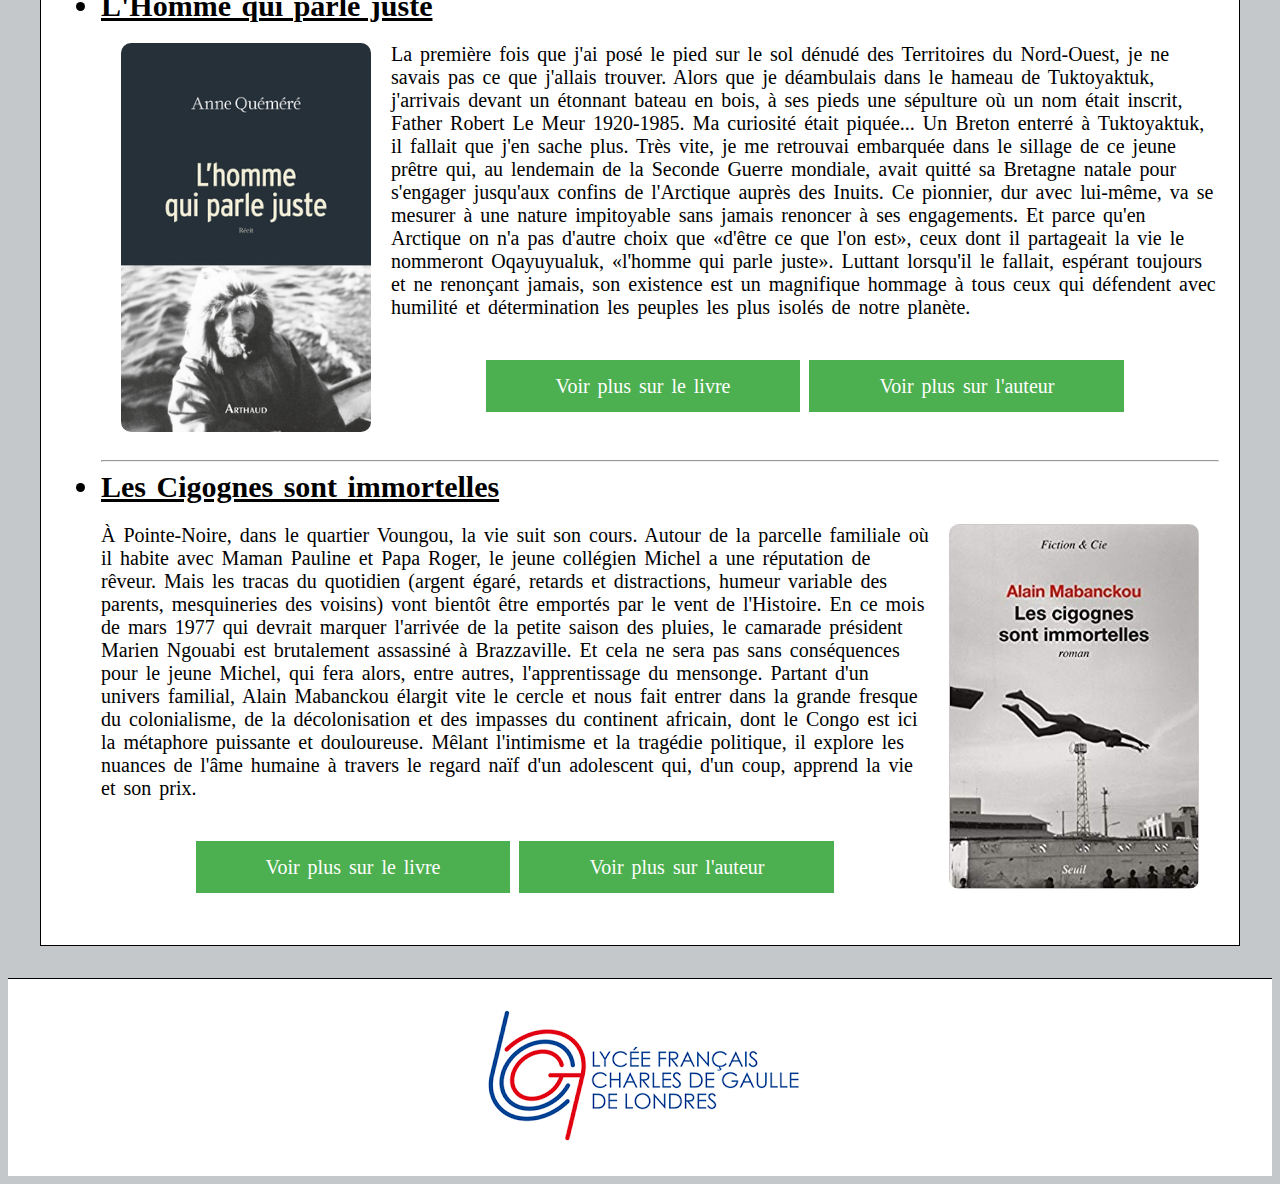
<file: PrixdeGaulle/selection.html>
<!Doctype HTML>
<html>
<head>
    <title>Prix De Gaulle - Sélection</title>
    <link rel="stylesheet" href="main.css" type="text/css"/>
    <meta name="viewport" content="width=device-width, initial-scale=1.0">
    <meta charset="utf-8">
    <link rel="shortcut icon" href="http://www.lyceefrancais.org.uk/sites/lfcg/themes/lfcg/favicon.ico">
    <link rel="stylesheet" media="(max-width: 700px)" href="mobile.css">
</head>
<body>
    <div id="mySidenav" class="sidenav">
        <a href="javascript:void(0)" class="closebtn" onclick="closeNav()">&times;</a>
        <a href="index.html">Accueil</a>
        <a href="selection.html">Séléction</a>
        <a href="auteurs.html">Auteurs</a>
        <a href="http://www.lyceefrancais.org.uk/">Lycée Français</a>
        <a href="https://www.instagram.com/prixdegaulle/?hl=en">Instagram</a>
</div>
    <script>
function openNav() {
  document.getElementById("mySidenav").style.width = "300px";
}

function closeNav() {
  document.getElementById("mySidenav").style.width = "0";
}
</script>
    
    <div class="nav_menu">
         <a target="_blank" href="http://www.lyceefrancais.org.uk/">
             <img src="images/logos/download.png" id="lfcg_logo" alt="lfcg_logo"></a>
        <a target="_blank" href="https://www.instagram.com/prixdegaulle/?hl=en" >
            <img src="images/logos/insta_logo.jpg" id="insta_logo" alt="intagram_logo">
        </a>
        <a href="index.html">
            <img id="pdg_logo" src="images/logos/pdg_logo.jpg">
        </a>
        
        <span style="font-size:30px;cursor:pointer" onclick="openNav()">&#9776;</span>
        
        <div class="nav">
        <a class="button" href="index.html" class="nav" style="border-bottom-color: blue">
            Accueil
        </a>
        <a class="button" href="selection.html" class="nav" style="border-bottom-color: lightgray" id="active">
            Séléction
        </a>
        <a class="button" href="auteurs.html" class="nav" style="border-bottom-color: red">
            Auteurs
        </a>
        </div>
    </div>
    <div class="main_text">
        <ul>
        <li>Dans la Forêt</li>
            <img style="float:right" src="images/book_covers/dans_la_foret.jpg" alt="dans_la_foret" id="book_covers" id="book1">
            <p>Dans la foret est un livre qui a été écrit par Jean Hegland et qui a été traduit par Josette Chicheportiche. On y découvre l'aventure exaltante de Nell et Eva, qui ont respectivement 17 et 18 ans. Elles ont vécues toute leur vie  dans une maison au coeur de la forêt et se rendaient très rarement en ville. Malheureusement, lorsque la civilisation s'effondre et leurs parents avec, les deux héroïnes se retrouvent seules au milieu de la forêt et doivent apprendre a vivre toutes seules sans parents, sans électricité et sans essence. Heureusement , avant que le monde ne s'effondre, les protagonistes et leur père se rendent en ville et font des réserves substantielles. Réussiront-elles à accomplir leur rêves? Réussiront-elles à survivre dans un monde qu'elles découvrent?
</p><br><br>
            <div class="vm_button_container">
                <a href="dans_la_foret.html" class="vm_button">Voir plus sur le livre</a>
                <a href="jean_hegland.html" class="vm_button">Voir plus de l'auteur</a>
                </div>
            <br style="clear: both;" />
            <hr>
        <li>L'Archipel du chien</li>
            <img style="float:left" style="float:left" src="images/book_covers/larchipel_du_chien.jpg" alt="larchipel_du_chien" id="book_covers">
            <p>
Le dimanche qui suivit, différents signes annoncèrent que quelque chose allait se produire. Ce fut déjà et cela dès l'aube une chaleur oppressante, sans brise aucune.
L'air semblait s'être solidifié autour de l'île, dans une transparence compacte et gélatineuse qui déformait ça et là l'horizon quand il ne l'effaçait pas : l'île flottait au milieu de nulle part. Le Brau luisait de reflets de meringue. Les laves noires à nu en haut des vignes et des vergers frémissaient comme si soudain elles redevenaient liquides.
Les maisons très vite se trouvèrent gorgées d'une haleine éreintante qui épuisa les corps comme les esprits. On ne pouvait y jouir d'aucune fraîcheur. Puis il y eut une odeur, presque imperceptible au début, à propos de laquelle on aurait pu se dire qu'on l'avait rêvée, ou qu'elle émanait des êtres, de leur peau, de leur bouche, de leurs vêtements ou de leurs intérieurs. Mais d'heure en heure l'odeur s'affirma. Elle s'installa d'une façon discrète, pour tout dire clandestine.</p>
            <br><br>
            <div class="vm_button_container">
                <a href="larchipel_du_chien.html" class="vm_button">Voir plus sur le livre</a>
                <a href="philippe_claudel.html" class="vm_button">Voir plus sur l'auteur</a>
                </div>
            <br style="clear: both;" />
            <hr>
        <li>Vies Déposées</li>
            <img style="float:right" src="images/book_covers/vies_deposees.jpg" alt="vies_deposees" id="book_covers">
            <p>Au jour le jour, la vie dans la rue de trois personnages, deux hommes, une femme : la faim, le froid, la drogue et l'alcool. Les lieux de leur refuge sont les abords des superettes où ils font la manche. Les trois amis, dont l'esprit flotte entre oubli et rêverie d'un jour meilleur, errent dans la capitale à la recherche d'un chien perdu, un chow-chow, gros lion à la langue bleue, en espérant la belle récompense mentionnée sur l'annonce. 
                À travers l'odyssée de ces existences désespérées, l'auteur a composé un portrait d'invisibles d'une grande force et d'une grande justesse, dévoilant de façon très romanesque la réalité sans fard d'un Paris méconnu et crépusculaire.</p><br><br>
            <div class="vm_button_container">
                <a href="vies_deposees.html" class="vm_button">Voir plus sur le livre</a>
                <a href="tom-louis_teboul.html" class="vm_button">Voir plus sur l'auteur</a>
                </div>
            <br style="clear: both;"/>
            <hr>
        <li>L'Homme qui parle juste</li>
            <img id="book_covers" style="float:left" src="images/book_covers/lhomme_qui_parle_juste.jpg" alt="lhomme_qui_parle_juste">
            <p>La première fois que j'ai posé le pied sur le sol dénudé des Territoires du Nord-Ouest, je ne savais pas ce que j'allais trouver. Alors que je déambulais dans le hameau de Tuktoyaktuk, j'arrivais devant un étonnant bateau en bois, à ses pieds une sépulture où un nom était inscrit, Father Robert Le Meur 1920-1985. Ma curiosité était piquée... Un Breton enterré à Tuktoyaktuk, il fallait que j'en sache plus. Très vite, je me retrouvai embarquée dans le sillage de ce jeune prêtre qui, au lendemain de la Seconde Guerre mondiale, avait quitté sa Bretagne natale pour s'engager jusqu'aux confins de l'Arctique auprès des Inuits. Ce pionnier, dur avec lui-même, va se mesurer à une nature impitoyable sans jamais renoncer à ses engagements. Et parce qu'en Arctique on n'a pas d'autre choix que «d'être ce que l'on est», ceux dont il partageait la vie le nommeront Oqayuyualuk, «l'homme qui parle juste». 
Luttant lorsqu'il le fallait, espérant toujours et ne renonçant jamais, son existence est un magnifique hommage à tous ceux qui défendent avec humilité et détermination les peuples les plus isolés de notre planète.</p><br><br>
            <div class="vm_button_container">
                <a href="lhomme_qui_parle_juste.html" class="vm_button">Voir plus sur le livre</a>
                <a href="anne_quemere.html" class="vm_button">Voir plus sur l'auteur</a>
                </div>
            <br style="clear: both;" />
            <hr>
        <li>Les Cigognes sont immortelles</li>
            <img style="float:right" src="images/book_covers/les_cigognes_sont_immortelles.jpg" alt="les_cigognes_sont_immortelles" id="book_covers">
            <p>À Pointe-Noire, dans le quartier Voungou, la vie suit son cours. Autour de la parcelle familiale où il habite avec Maman Pauline et Papa Roger, le jeune collégien Michel a une réputation de rêveur. Mais les tracas du quotidien (argent égaré, retards et distractions, humeur variable des parents, mesquineries des voisins) vont bientôt être emportés par le vent de l'Histoire. En ce mois de mars 1977 qui devrait marquer l'arrivée de la petite saison des pluies, le camarade président Marien Ngouabi est brutalement assassiné à Brazzaville. Et cela ne sera pas sans conséquences pour le jeune Michel, qui fera alors, entre autres, l'apprentissage du mensonge. Partant d'un univers familial, Alain Mabanckou élargit vite le cercle et nous fait entrer dans la grande fresque du colonialisme, de la décolonisation et des impasses du continent africain, dont le Congo est ici la métaphore puissante et douloureuse. Mêlant l'intimisme et la tragédie politique, il explore les nuances de l'âme humaine à travers le regard naïf d'un adolescent qui, d'un coup, apprend la vie et son prix.</p><br><br>
            <div class="vm_button_container">
                <a href="les_cigognes_sont_immortelles.html" class="vm_button">Voir plus sur le livre</a>
                <a href="alain_mabanckou.html" class="vm_button">Voir plus sur l'auteur</a>
                </div>
            <br style="clear: both;" />
        </ul>
    </div>
    <div class="footer">
        <a href="http://www.lyceefrancais.org.uk/" target="_blank"><img src="images/logos/download.png" alt="lfcg_logo"></a>
    </div>
</body>
</html>
</file>
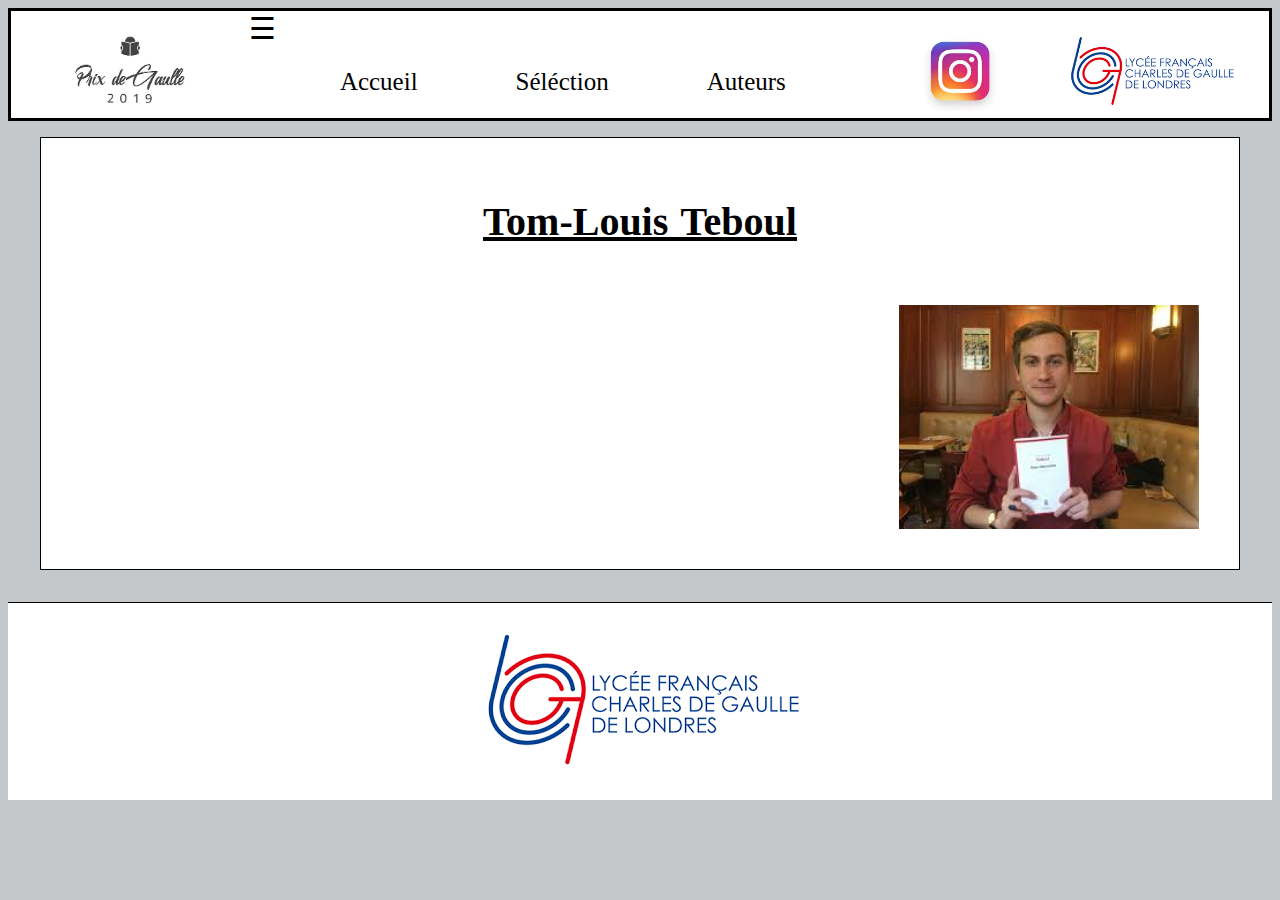
<file: PrixdeGaulle/tom-louis_teboul.html>
<!Doctype HTML>
<html>
<head>
    <title>Prix De Gaulle - Tom-Louis Teboul</title>
    <link rel="stylesheet" href="main.css" type="text/css"/>
    <meta name="viewport" content="width=device-width, initial-scale=1.0">
    <meta charset="utf-8">
    <link rel="shortcut icon" href="http://www.lyceefrancais.org.uk/sites/lfcg/themes/lfcg/favicon.ico">
    <link rel="stylesheet" media="(max-width: 700px)" href="mobile.css">
</head>
<body>
    <div id="mySidenav" class="sidenav">
        <a href="javascript:void(0)" class="closebtn" onclick="closeNav()">&times;</a>
        <a href="index.html">Accueil</a>
        <a href="selection.html">Séléction</a>
        <a href="auteurs.html">Auteurs</a>
        <a href="http://www.lyceefrancais.org.uk/">Lycée Français</a>
        <a href="https://www.instagram.com/prixdegaulle/?hl=en">Instagram</a>
</div>
    <script>
function openNav() {
  document.getElementById("mySidenav").style.width = "300px";
}

function closeNav() {
  document.getElementById("mySidenav").style.width = "0";
}
</script>
    
    <div class="nav_menu">
         <a target="_blank" href="http://www.lyceefrancais.org.uk/">
             <img src="images/logos/download.png" alt="lfcg_logo" id="lfcg_logo"></a>
        <a target="_blank" href="https://www.instagram.com/prixdegaulle/?hl=en" >
            <img src="images/logos/insta_logo.jpg" id="insta_logo" alt="intagram_logo">
        </a>
        <a href="index.html">
            <img id="pdg_logo" src="images/logos/pdg_logo.jpg">
        </a>
        
        <span style="font-size:30px;cursor:pointer" onclick="openNav()">&#9776;</span>
        
        <div class="nav">
        <a class="button" href="index.html" class="nav" style="border-bottom-color: blue">
            Accueil
        </a>
        <a class="button" href="selection.html" class="nav" style="border-bottom-color: lightgray">
            Séléction
        </a>
        <a class="button" href="auteurs.html" class="nav" style="border-bottom-color: red">
            Auteurs
        </a>
        </div>
    </div>
<div class="main_text">
        <h3>Tom-Louis Teboul</h3>
        <p></p>
        <img src="images/author_photos/TL_TEBOUL.jpeg" alt="tom-louis_teboul" class="main_authors">
        <br style="clear: both;" />
    </div>
        <div class="footer">
        <a href="http://www.lyceefrancais.org.uk/" target="_blank"><img src="images/logos/download.png" alt="lfcg_logo"></a>
    </div>
</body>
</html>
</file>
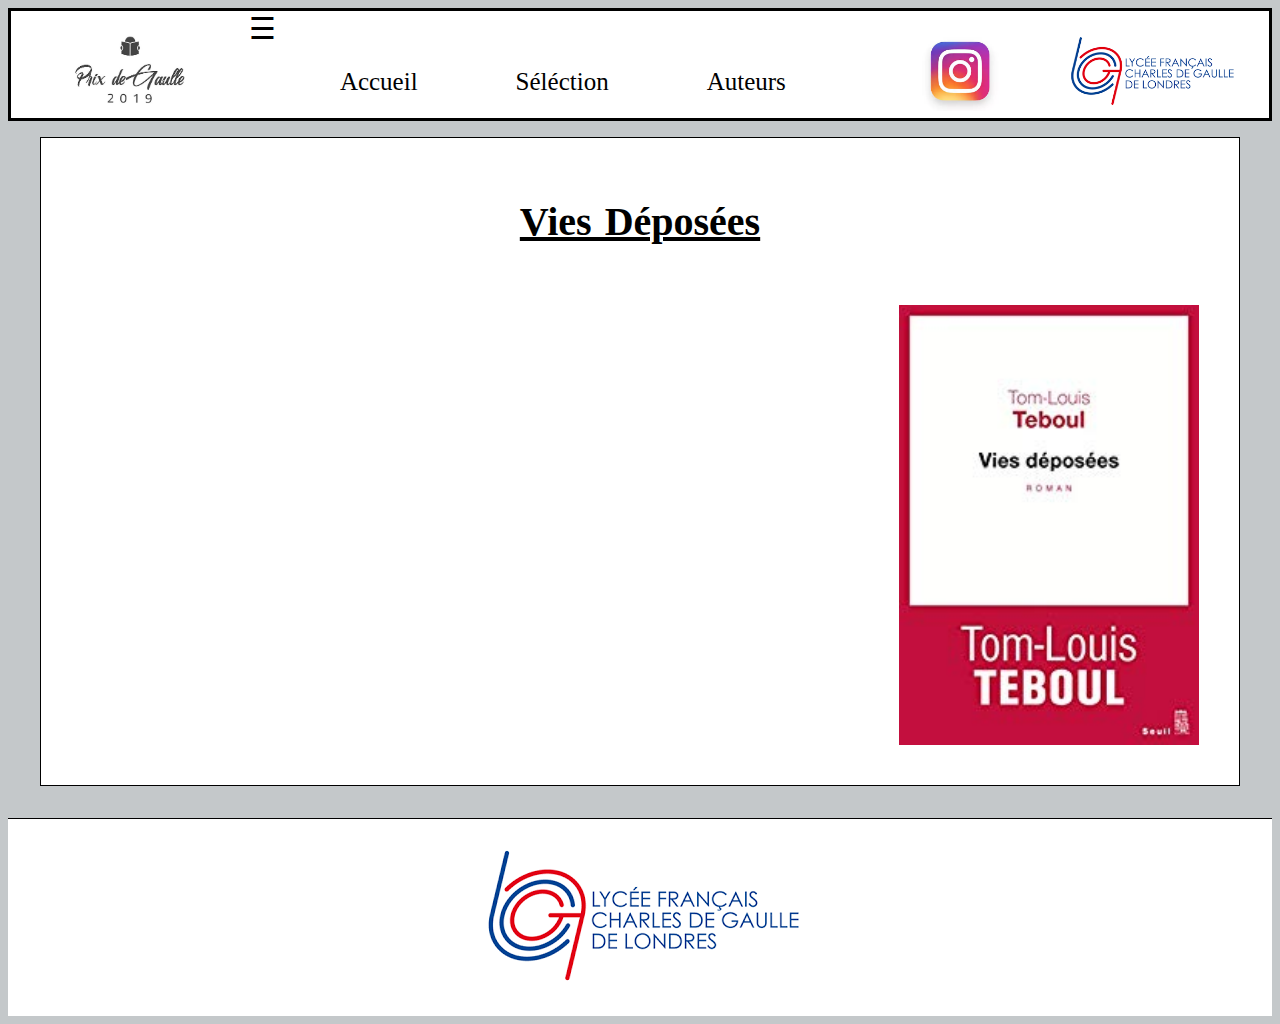
<file: PrixdeGaulle/vies_deposees.html>
<!Doctype HTML>
<html>
<head>
    <title>Prix De Gaulle - Vies Déposées</title>
    <link rel="stylesheet" href="main.css" type="text/css"/>
    <meta name="viewport" content="width=device-width, initial-scale=1.0">
    <meta charset="utf-8">
    <link rel="shortcut icon" href="http://www.lyceefrancais.org.uk/sites/lfcg/themes/lfcg/favicon.ico">
    <link rel="stylesheet" media="(max-width: 700px)" href="mobile.css">
</head>
<body>
    <div id="mySidenav" class="sidenav">
        <a href="javascript:void(0)" class="closebtn" onclick="closeNav()">&times;</a>
        <a href="index.html">Accueil</a>
        <a href="selection.html">Séléction</a>
        <a href="auteurs.html">Auteurs</a>
        <a href="http://www.lyceefrancais.org.uk/">Lycée Français</a>
        <a href="https://www.instagram.com/prixdegaulle/?hl=en">Instagram</a>
</div>
    <script>
function openNav() {
  document.getElementById("mySidenav").style.width = "300px";
}

function closeNav() {
  document.getElementById("mySidenav").style.width = "0";
}
</script>
    
    <div class="nav_menu">
         <a target="_blank" href="http://www.lyceefrancais.org.uk/">
             <img src="images/logos/download.png" alt="lfcg_logo" id="lfcg_logo"></a>
        <a target="_blank" href="https://www.instagram.com/prixdegaulle/?hl=en" >
            <img src="images/logos/insta_logo.jpg" id="insta_logo" alt="intagram_logo">
        </a>
        <a href="index.html">
            <img id="pdg_logo" src="images/logos/pdg_logo.jpg">
        </a>
        
        <span style="font-size:30px;cursor:pointer" onclick="openNav()">&#9776;</span>
        
        <div class="nav">
        <a class="button" href="index.html" class="nav" style="border-bottom-color: blue">
            Accueil
        </a>
        <a class="button" href="selection.html" class="nav" style="border-bottom-color: lightgray">
            Séléction
        </a>
        <a class="button" href="auteurs.html" class="nav" style="border-bottom-color: red">
            Auteurs
        </a>
        </div>
    </div>
<div class="main_text">
        <h3>Vies Déposées</h3>
        <p></p>
        <img src="images/book_covers/vies_deposees.jpg" alt="vies_deposees" class="main_book_covers">
        <br style="clear: both;" />
    </div>
        <div class="footer">
        <a href="http://www.lyceefrancais.org.uk/" target="_blank"><img src="images/logos/download.png" alt="lfcg_logo"></a>
    </div>
</body>
</html>
</file>
<file: PrixdeGaulle/mobile.css>
body{
    background:#c4c8ca;
}


.nav_menu{
    background: white;
    border-style:solid;
    text-align: center;
}


.footer{
    text-align: center;
    background:white;
    border-top-style: solid;
    border-width: thin;
}

#footer_logo{
    width:40vw;
    max-height: 100%;
}

a:any-link{
    text-decoration: none;
}
.main_text{
    margin-left: .3em;
    margin-right: .3em;
    margin-top: .2em;
    margin-bottom: .2em;
    border-style: solid;
    border-width: 1px;
    padding: 8px;
    background-color:white;
    font-size:12px;
}
#pdg_logo{
    width: 50vw;
    max-height: 100%
}
#lfcg_logo{
    width: 0;
    height: 0;
}
#insta_logo{
    width: 0;
    height: 0;
}
.button{
    display: inline-block;
    font-size: 25px;
    padding: 12px;
    color:black;
    margin-top: 3px;
    margin-bottom: 10px;
    transition: .3s;
}


.sidenav {
  height: 100%;
  width: 0;
  position: fixed;
  z-index: 1;
  top: 0;
  left: 0;
  background-color: #111;
  overflow-x: hidden;
  transition: 0.5s;
  padding-top: 60px;
    line-height: 50px;
}

.sidenav a {
  padding: 8px 8px 8px 32px;
  text-decoration: none;
  font-size: 25px;
  color: #818181;
  display: block;
  transition: 0.3s;
}

.sidenav a:hover {
  color: #f1f1f1;
}

.sidenav .closebtn {
  position: absolute;
  top: 0;
  right: 25px;
  font-size: 36px;
  margin-left: 50px;
}
.nav{
    display: none;
}
</file>
<file: PrixdeGaulle/main.css>
body{
    background:#c4c8ca;
}
#lfcg_logo{
    height: 80px;
    max-width: 100%;
    float: right;
    margin-right: 2em;
}
#insta_logo{
    height: 80px;
    max-width: 100%;
    float:right;
}
#pdg_logo{
    float:left;
    height: 80px;
    max-width: 100%;
}
#active{
    border-bottom: solid;
    border-bottom-width: 6px;
}
h2{
    font-size: 30px;
    text-align: center;
    color:white;
}
.nav_menu{
    background: white;
    border-style:solid;
}
.nav{
    text-align:center;
    margin-top: 7px;
    word-spacing: 70px
}
.main_text{
    margin-left: 2em;
    margin-right: 2em;
    margin-top: 1em;
    border-style: solid;
    border-width: 1px;
    padding: 20px;
    background-color:white;
    word-spacing: 3px;
}
.button:hover{
    color: gray;
    border-bottom: 6px solid;
}
a:any-link{
    text-decoration: none;
}
p{
    font-size: 20px;
}
.button{
    display: inline-block;
    font-size: 25px;
    padding: 12px;
    color:black;
    margin-top: 3px;
    margin-bottom: 10px;
    transition: .3s;
}
.vm_button_container{
    text-align: center;
}
.vm_button{
    text-align: center;
    padding: 15px 70px 15px 70px;
    background-color: #4CAF50;
    color: white;
    font-size: 20px;
    border-color: #4CAF50;
    border:solid 1px;
    transition:.7s;
}
.vm_button:hover{
    color:#4CAF50;
    background-color: white;
}
h3{
    text-decoration: underline;
    font-weight: bold;
    text-align: center;
    font-size: 40px;
}
h4{
    font-size:24px;
    text-decoration: underline;
    font-weight:bold;
}
.footer{
    text-align: center;
    background:white;
    border-top-style: solid;
    border-width: thin;
    margin-top: 2em;
}
#book_covers{
    width:250px;
    max-height:100%;
    border-radius:10px;
}
#author_pictures{
    height:250px;
    max-width: 100%;
    border-radius:10px;
}
li{
    font-size:30px;
    font-weight:bold;
    text-decoration:underline;
}
img{
    margin:20px;
}
.main_book_covers{
    float:right;
    width:300px;
    max-height: 100%;
}
.main_authors{
    float:right;
    width: 300px;
    max-height: 100%;
}




.sidenav {
  height: 100%;
  width: 0;
  position: fixed;
  z-index: 1;
  top: 0;
  left: 0;
  background-color: #111;
  overflow-x: hidden;
  transition: 0.5s;
  padding-top: 60px;
    line-height: 50px;
}

.sidenav a {
  padding: 8px 8px 8px 32px;
  text-decoration: none;
  font-size: 25px;
  color: #818181;
  display: block;
  transition: 0.3s;
}

.sidenav a:hover {
  color: #f1f1f1;
}

.sidenav .closebtn {
  position: absolute;
  top: 0;
  right: 25px;
  font-size: 36px;
  margin-left: 50px;
}
</file>
